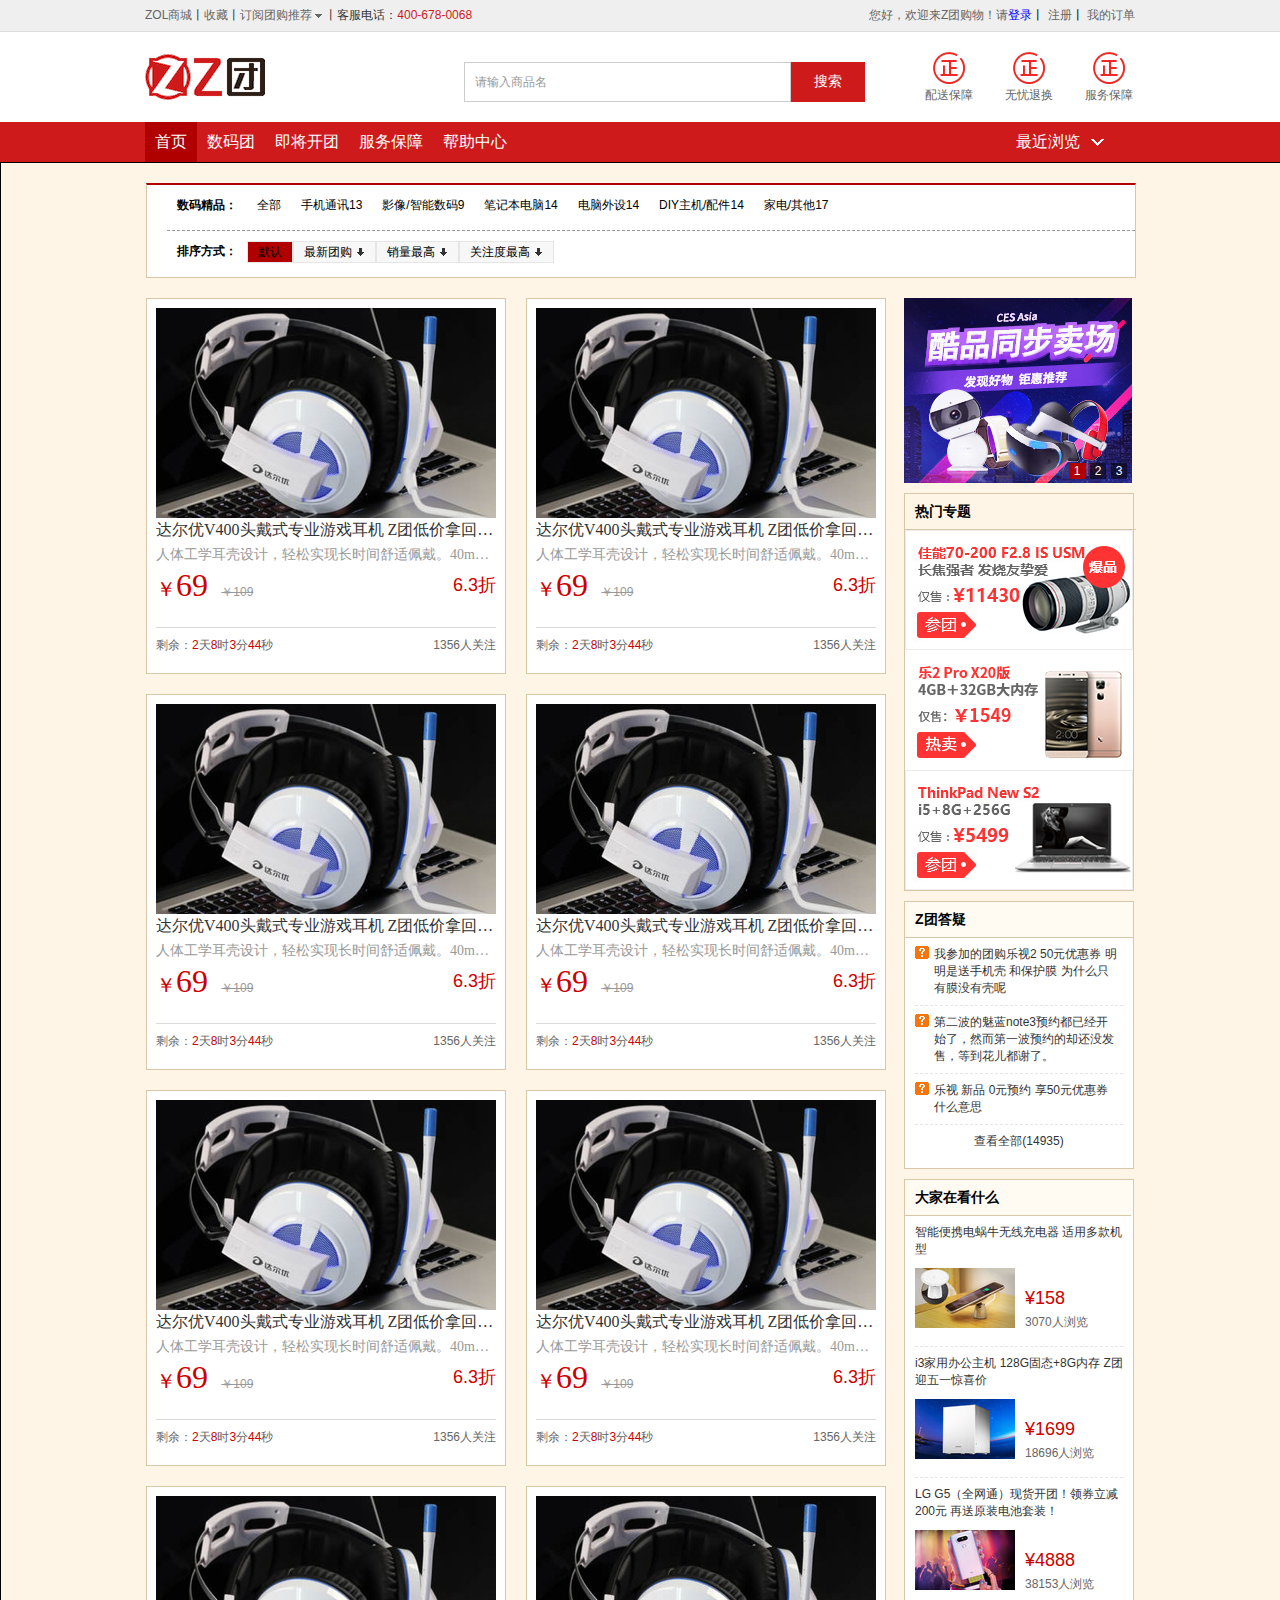
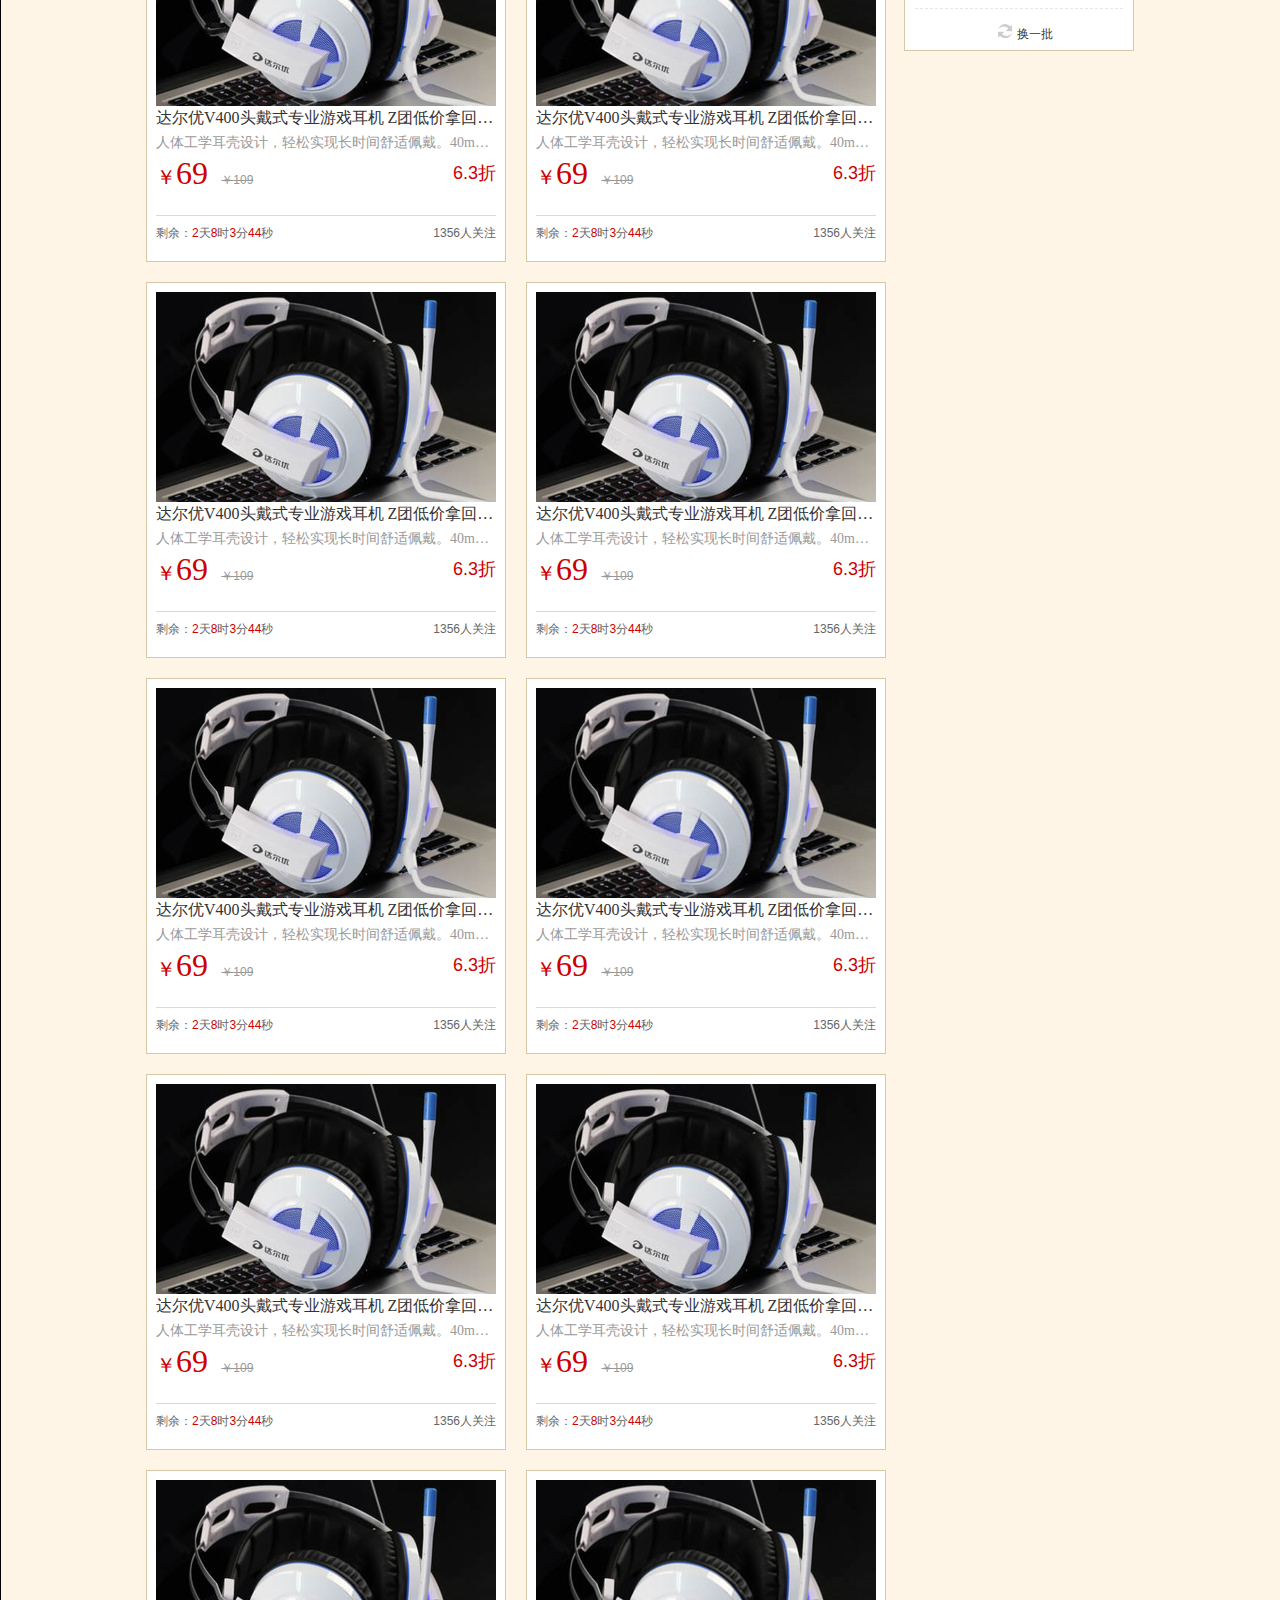
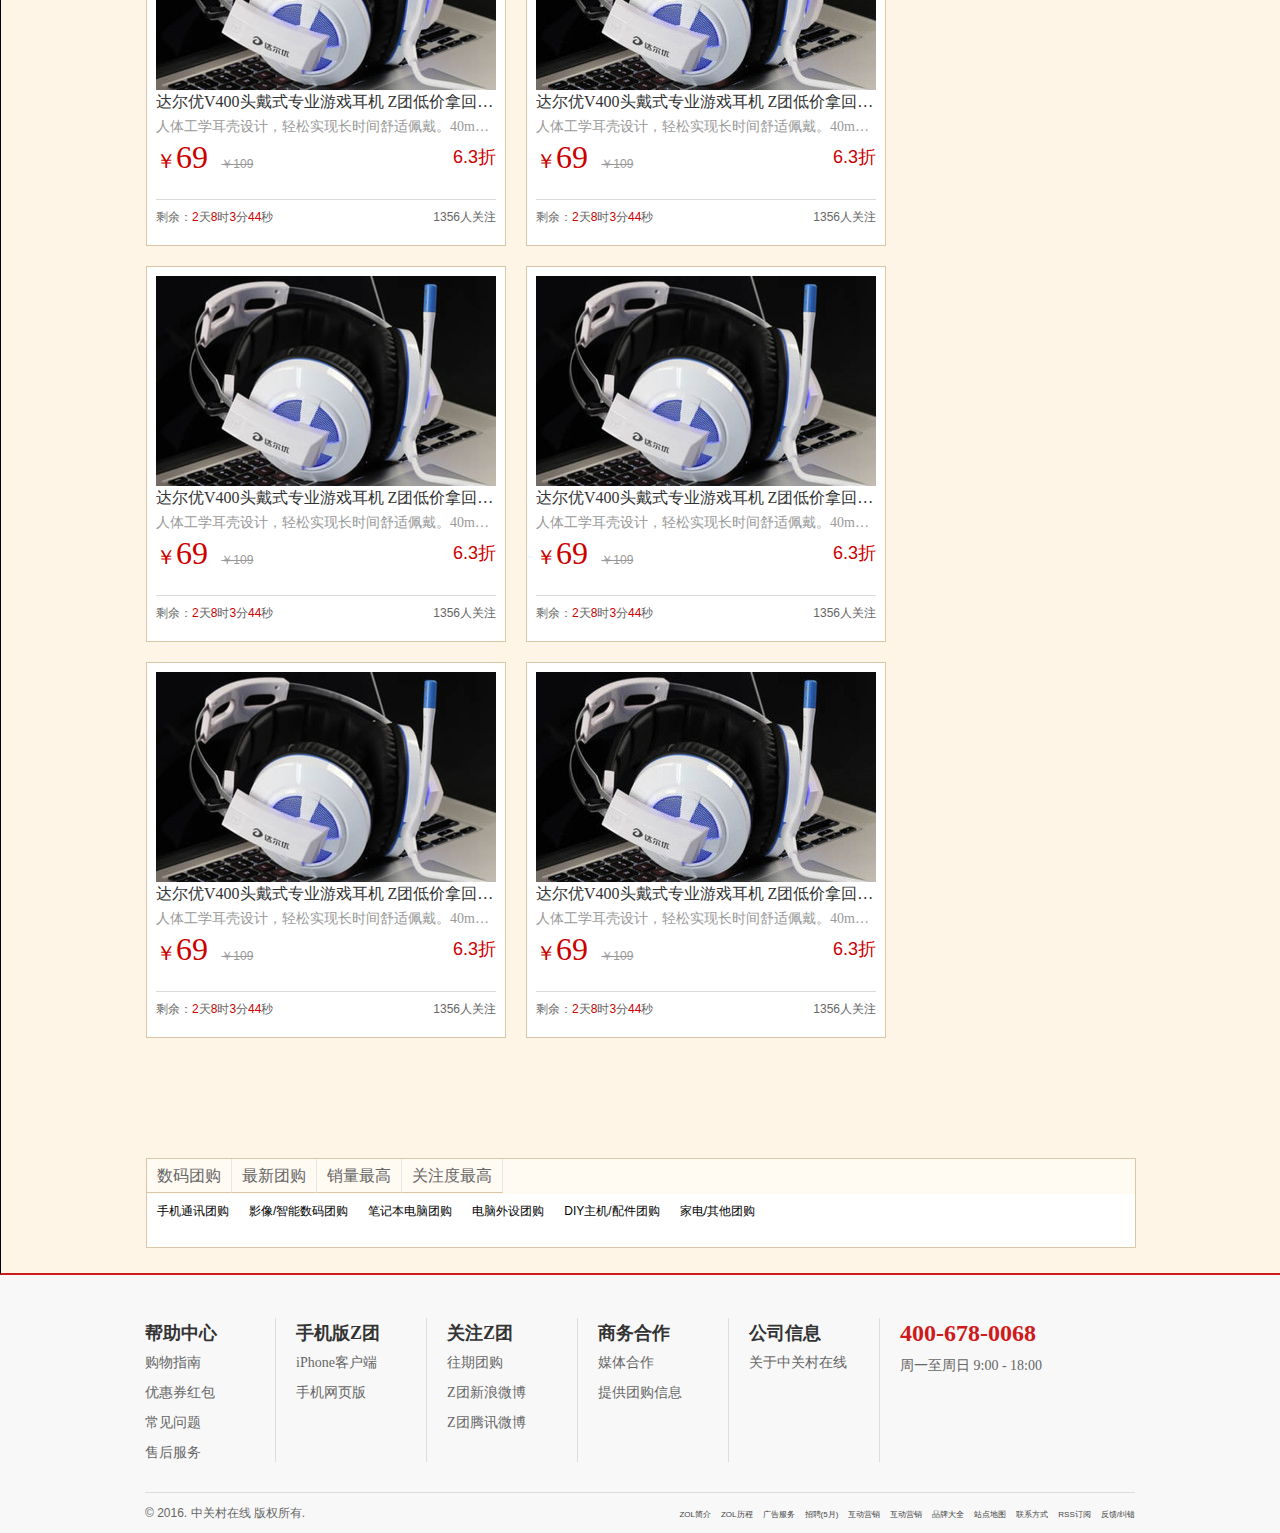
<file: html/index.html>
<!doctype html>
<html>
    <head>
        <meta charset="utf-8">
        <title>Z团热门团购活动大全-Z团-ZOL商城</title>
        <link rel="stylesheet" href="../css/base.css">
        <link rel="stylesheet" href="../css/public-top.css">
        <link rel="stylesheet" href="../css/content.css">
        <link rel="stylesheet" href="../css/public-foot.css">
    </head>

    <body>
        <!--头部开始-->
        <div id="public-header">
            <!--注册登陆信息开始-->
            <div class="top-bar">
                <div class="top-wrap">
                    <ul class="site-about fl">
                        <li><a target="_blank" href="#">ZOL商城</a>丨</li>
                        <li><a href="#">收藏</a>丨</li>
                        <li><a href="#"><span class="title">订阅团购推荐</span></a>丨</li>
                        <li>客服电话：<span class="tel">400-678-0068</span></li>
                    </ul>
                    <div class="user-about fr">
                        <span>您好，欢迎来Z团购物！请<a href="#">登录</a></span>丨
                        <a href="#">注册</a>丨
                        <a href="#">我的订单</a>
                    </div>
                </div>
            </div>
            <!--注册登录信息结束-->
            <!--搜索栏开始-->
            <div class="top-search">
                <a class="logo" href="#"></a>
                <div class="search">
                    <form>
                        <input type="text" name="bandName" value="请输入商品名" onclick="this.value=''" class="text fl">
                        <input type="submit" value="搜索" class="btn fr">
                    </form>
                </div>
                <ul class="service fr">
                    <li><a href="#"><span>配送保障</span></a></li>
                    <li><a href="#"><span>无忧退换</span></a></li>
                    <li><a href="#"><span>服务保障</span></a></li>
                </ul>
            </div>
            <!--搜索栏结束-->
            <!--顶部导航栏开始-->
            <div class="top-navigation">
                <div class="wrap-navi">
                    <ul class="navi-list">
                        <li class="cur"><a href="#">首页</a></li>
                        <li><a href="#">数码团</a></li>
                        <li><a href="#">即将开团</a></li>
                        <li><a href="#">服务保障</a></li>
                        <li><a href="#">帮助中心</a></li>
                    </ul>
                    <div class="recent fr">
                        <a href="">最近浏览<span></span></a>
                        <div class="browe-history">
                            <div class="no-history">暂无浏览记录</div>
                        </div>
                    </div>
                </div>
            </div>
            <!--顶部导航栏结束-->
        </div>
        <!--头部结束-->
        <!--内容部分开始-->
        <div id="content">
            <div class="content-wrap">
                <!--内容导航栏开始-->
                <div class="content-navi">
                    <ul class="kinds">
                        <li class="kinds-title"><h4>数码精品：</h4></li>
                        <li><a>全部</a></li>
                        <li><a>手机通讯<em>13</em></a></li>
                        <li><a>影像/智能数码</a><em>9</em></a></li>
                        <li><a>笔记本电脑</a><em>14</em></a></li>
                        <li><a>电脑外设</a><em>14</em></a></li>
                        <li><a>DIY主机/配件</a><em>14</em></a></li>
                        <li><a>家电/其他</a><em>17</em></a></li>
                    </ul>
                    <ul class="sorts">
                        <li class="sort-title"><h4>排序方式：</h4></li>
                        <li class="cur"><a>默认</a></li>
                        <li><a>最新团购</a><span></span></li>
                        <li><a>销量最高</a><span></span></li>
                        <li><a>关注度最高</a><span></span></li>
                    </ul>
                </div>
                <!--内容导航栏结束-->
                <!--商品列表开始-->
                <div class="content-detial">
                    <ul class="content-detial-left">
                        <li>
                        <dl>
                            <dt>
                                <a href="#">
                                    <img src="../images/detial-1.jpg" alt="人体工学耳壳设计，轻松实现长时间舒适佩戴。40mm发声单元，高、中、低音质尽情展现，带您体验身临其境的感受！">
                                    <span class="title">达尔优V400头戴式专业游戏耳机 Z团低价拿回家！</span>
                                </a>
                                <a href="#" class="fun">
                                    <span class="desc">人体工学耳壳设计，轻松实现长时间舒适佩戴。40mm发声单元，高、中、低音质尽情展现，带您体验身临其境的感受！</span>
                                </a>
                            </dt>
                            <dd>
                                <div class="price">
                                    <span class="price-now">￥<em>69</em></span>
                                    <span class="price-before">￥109</span>
                                    <span class="price-discount">6.3折</span>
                                </div>
                                <div class="detial-foot">
                                    <span class="deadline">剩余：<em>2</em>天<em>8</em>时<em>3</em>分<em>44</em>秒</span>
                                    <span class="attention">1356人关注</span>
                                </div>
                            </dd>
                        </dl>
                    </li>
                        <li>
                            <dl>
                                <dt>
                                    <a href="#">
                                        <img src="../images/detial-1.jpg" alt="人体工学耳壳设计，轻松实现长时间舒适佩戴。40mm发声单元，高、中、低音质尽情展现，带您体验身临其境的感受！">
                                        <span class="title">达尔优V400头戴式专业游戏耳机 Z团低价拿回家！</span>
                                    </a>
                                    <a href="#" class="fun">
                                        <span class="desc">人体工学耳壳设计，轻松实现长时间舒适佩戴。40mm发声单元，高、中、低音质尽情展现，带您体验身临其境的感受！</span>
                                    </a>
                                </dt>
                                <dd>
                                    <div class="price">
                                        <span class="price-now">￥<em>69</em></span>
                                        <span class="price-before">￥109</span>
                                        <span class="price-discount">6.3折</span>
                                    </div>
                                    <div class="detial-foot">
                                        <span class="deadline">剩余：<em>2</em>天<em>8</em>时<em>3</em>分<em>44</em>秒</span>
                                        <span class="attention">1356人关注</span>
                                    </div>
                                </dd>
                            </dl>
                        </li>
                        <li>
                            <dl>
                                <dt>
                                    <a href="#">
                                        <img src="../images/detial-1.jpg" alt="人体工学耳壳设计，轻松实现长时间舒适佩戴。40mm发声单元，高、中、低音质尽情展现，带您体验身临其境的感受！">
                                        <span class="title">达尔优V400头戴式专业游戏耳机 Z团低价拿回家！</span>
                                    </a>
                                    <a href="#" class="fun">
                                        <span class="desc">人体工学耳壳设计，轻松实现长时间舒适佩戴。40mm发声单元，高、中、低音质尽情展现，带您体验身临其境的感受！</span>
                                    </a>
                                </dt>
                                <dd>
                                    <div class="price">
                                        <span class="price-now">￥<em>69</em></span>
                                        <span class="price-before">￥109</span>
                                        <span class="price-discount">6.3折</span>
                                    </div>
                                    <div class="detial-foot">
                                        <span class="deadline">剩余：<em>2</em>天<em>8</em>时<em>3</em>分<em>44</em>秒</span>
                                        <span class="attention">1356人关注</span>
                                    </div>
                                </dd>
                            </dl>
                        </li>
                        <li>
                            <dl>
                                <dt>
                                    <a href="#">
                                        <img src="../images/detial-1.jpg" alt="人体工学耳壳设计，轻松实现长时间舒适佩戴。40mm发声单元，高、中、低音质尽情展现，带您体验身临其境的感受！">
                                        <span class="title">达尔优V400头戴式专业游戏耳机 Z团低价拿回家！</span>
                                    </a>
                                    <a href="#" class="fun">
                                        <span class="desc">人体工学耳壳设计，轻松实现长时间舒适佩戴。40mm发声单元，高、中、低音质尽情展现，带您体验身临其境的感受！</span>
                                    </a>
                                </dt>
                                <dd>
                                    <div class="price">
                                        <span class="price-now">￥<em>69</em></span>
                                        <span class="price-before">￥109</span>
                                        <span class="price-discount">6.3折</span>
                                    </div>
                                    <div class="detial-foot">
                                        <span class="deadline">剩余：<em>2</em>天<em>8</em>时<em>3</em>分<em>44</em>秒</span>
                                        <span class="attention">1356人关注</span>
                                    </div>
                                </dd>
                            </dl>
                        </li>
                        <li>
                            <dl>
                                <dt>
                                    <a href="#">
                                        <img src="../images/detial-1.jpg" alt="人体工学耳壳设计，轻松实现长时间舒适佩戴。40mm发声单元，高、中、低音质尽情展现，带您体验身临其境的感受！">
                                        <span class="title">达尔优V400头戴式专业游戏耳机 Z团低价拿回家！</span>
                                    </a>
                                    <a href="#" class="fun">
                                        <span class="desc">人体工学耳壳设计，轻松实现长时间舒适佩戴。40mm发声单元，高、中、低音质尽情展现，带您体验身临其境的感受！</span>
                                    </a>
                                </dt>
                                <dd>
                                    <div class="price">
                                        <span class="price-now">￥<em>69</em></span>
                                        <span class="price-before">￥109</span>
                                        <span class="price-discount">6.3折</span>
                                    </div>
                                    <div class="detial-foot">
                                        <span class="deadline">剩余：<em>2</em>天<em>8</em>时<em>3</em>分<em>44</em>秒</span>
                                        <span class="attention">1356人关注</span>
                                    </div>
                                </dd>
                            </dl>
                        </li>
                        <li>
                            <dl>
                                <dt>
                                    <a href="#">
                                        <img src="../images/detial-1.jpg" alt="人体工学耳壳设计，轻松实现长时间舒适佩戴。40mm发声单元，高、中、低音质尽情展现，带您体验身临其境的感受！">
                                        <span class="title">达尔优V400头戴式专业游戏耳机 Z团低价拿回家！</span>
                                    </a>
                                    <a href="#" class="fun">
                                        <span class="desc">人体工学耳壳设计，轻松实现长时间舒适佩戴。40mm发声单元，高、中、低音质尽情展现，带您体验身临其境的感受！</span>
                                    </a>
                                </dt>
                                <dd>
                                    <div class="price">
                                        <span class="price-now">￥<em>69</em></span>
                                        <span class="price-before">￥109</span>
                                        <span class="price-discount">6.3折</span>
                                    </div>
                                    <div class="detial-foot">
                                        <span class="deadline">剩余：<em>2</em>天<em>8</em>时<em>3</em>分<em>44</em>秒</span>
                                        <span class="attention">1356人关注</span>
                                    </div>
                                </dd>
                            </dl>
                        </li>
                        <li>
                            <dl>
                                <dt>
                                    <a href="#">
                                        <img src="../images/detial-1.jpg" alt="人体工学耳壳设计，轻松实现长时间舒适佩戴。40mm发声单元，高、中、低音质尽情展现，带您体验身临其境的感受！">
                                        <span class="title">达尔优V400头戴式专业游戏耳机 Z团低价拿回家！</span>
                                    </a>
                                    <a href="#" class="fun">
                                        <span class="desc">人体工学耳壳设计，轻松实现长时间舒适佩戴。40mm发声单元，高、中、低音质尽情展现，带您体验身临其境的感受！</span>
                                    </a>
                                </dt>
                                <dd>
                                    <div class="price">
                                        <span class="price-now">￥<em>69</em></span>
                                        <span class="price-before">￥109</span>
                                        <span class="price-discount">6.3折</span>
                                    </div>
                                    <div class="detial-foot">
                                        <span class="deadline">剩余：<em>2</em>天<em>8</em>时<em>3</em>分<em>44</em>秒</span>
                                        <span class="attention">1356人关注</span>
                                    </div>
                                </dd>
                            </dl>
                        </li>
                        <li>
                            <dl>
                                <dt>
                                    <a href="#">
                                        <img src="../images/detial-1.jpg" alt="人体工学耳壳设计，轻松实现长时间舒适佩戴。40mm发声单元，高、中、低音质尽情展现，带您体验身临其境的感受！">
                                        <span class="title">达尔优V400头戴式专业游戏耳机 Z团低价拿回家！</span>
                                    </a>
                                    <a href="#" class="fun">
                                        <span class="desc">人体工学耳壳设计，轻松实现长时间舒适佩戴。40mm发声单元，高、中、低音质尽情展现，带您体验身临其境的感受！</span>
                                    </a>
                                </dt>
                                <dd>
                                    <div class="price">
                                        <span class="price-now">￥<em>69</em></span>
                                        <span class="price-before">￥109</span>
                                        <span class="price-discount">6.3折</span>
                                    </div>
                                    <div class="detial-foot">
                                        <span class="deadline">剩余：<em>2</em>天<em>8</em>时<em>3</em>分<em>44</em>秒</span>
                                        <span class="attention">1356人关注</span>
                                    </div>
                                </dd>
                            </dl>
                        </li>
                        <li>
                            <dl>
                                <dt>
                                    <a href="#">
                                        <img src="../images/detial-1.jpg" alt="人体工学耳壳设计，轻松实现长时间舒适佩戴。40mm发声单元，高、中、低音质尽情展现，带您体验身临其境的感受！">
                                        <span class="title">达尔优V400头戴式专业游戏耳机 Z团低价拿回家！</span>
                                    </a>
                                    <a href="#" class="fun">
                                        <span class="desc">人体工学耳壳设计，轻松实现长时间舒适佩戴。40mm发声单元，高、中、低音质尽情展现，带您体验身临其境的感受！</span>
                                    </a>
                                </dt>
                                <dd>
                                    <div class="price">
                                        <span class="price-now">￥<em>69</em></span>
                                        <span class="price-before">￥109</span>
                                        <span class="price-discount">6.3折</span>
                                    </div>
                                    <div class="detial-foot">
                                        <span class="deadline">剩余：<em>2</em>天<em>8</em>时<em>3</em>分<em>44</em>秒</span>
                                        <span class="attention">1356人关注</span>
                                    </div>
                                </dd>
                            </dl>
                        </li>
                        <li class="li-last">
                            <dl>
                                <dt>
                                    <a href="#">
                                        <img src="../images/detial-1.jpg" alt="人体工学耳壳设计，轻松实现长时间舒适佩戴。40mm发声单元，高、中、低音质尽情展现，带您体验身临其境的感受！">
                                        <span class="title">达尔优V400头戴式专业游戏耳机 Z团低价拿回家！</span>
                                    </a>
                                    <a href="#" class="fun">
                                        <span class="desc">人体工学耳壳设计，轻松实现长时间舒适佩戴。40mm发声单元，高、中、低音质尽情展现，带您体验身临其境的感受！</span>
                                    </a>
                                </dt>
                                <dd>
                                    <div class="price">
                                        <span class="price-now">￥<em>69</em></span>
                                        <span class="price-before">￥109</span>
                                        <span class="price-discount">6.3折</span>
                                    </div>
                                    <div class="detial-foot">
                                        <span class="deadline">剩余：<em>2</em>天<em>8</em>时<em>3</em>分<em>44</em>秒</span>
                                        <span class="attention">1356人关注</span>
                                    </div>
                                </dd>
                            </dl>
                        </li>
                    </ul>
                    <ul class="content-detial-right">
                        <li>
                            <dl>
                                <dt>
                                    <a href="#">
                                        <img src="../images/detial-1.jpg" alt="人体工学耳壳设计，轻松实现长时间舒适佩戴。40mm发声单元，高、中、低音质尽情展现，带您体验身临其境的感受！">
                                        <span class="title">达尔优V400头戴式专业游戏耳机 Z团低价拿回家！</span>
                                    </a>
                                    <a href="#" class="fun">
                                        <span class="desc">人体工学耳壳设计，轻松实现长时间舒适佩戴。40mm发声单元，高、中、低音质尽情展现，带您体验身临其境的感受！</span>
                                    </a>
                                </dt>
                                <dd>
                                    <div class="price">
                                        <span class="price-now">￥<em>69</em></span>
                                        <span class="price-before">￥109</span>
                                        <span class="price-discount">6.3折</span>
                                    </div>
                                    <div class="detial-foot">
                                        <span class="deadline">剩余：<em>2</em>天<em>8</em>时<em>3</em>分<em>44</em>秒</span>
                                        <span class="attention">1356人关注</span>
                                    </div>
                                </dd>
                            </dl>
                        </li>
                        <li>
                            <dl>
                                <dt>
                                    <a href="#">
                                        <img src="../images/detial-1.jpg" alt="人体工学耳壳设计，轻松实现长时间舒适佩戴。40mm发声单元，高、中、低音质尽情展现，带您体验身临其境的感受！">
                                        <span class="title">达尔优V400头戴式专业游戏耳机 Z团低价拿回家！</span>
                                    </a>
                                    <a href="#" class="fun">
                                        <span class="desc">人体工学耳壳设计，轻松实现长时间舒适佩戴。40mm发声单元，高、中、低音质尽情展现，带您体验身临其境的感受！</span>
                                    </a>
                                </dt>
                                <dd>
                                    <div class="price">
                                        <span class="price-now">￥<em>69</em></span>
                                        <span class="price-before">￥109</span>
                                        <span class="price-discount">6.3折</span>
                                    </div>
                                    <div class="detial-foot">
                                        <span class="deadline">剩余：<em>2</em>天<em>8</em>时<em>3</em>分<em>44</em>秒</span>
                                        <span class="attention">1356人关注</span>
                                    </div>
                                </dd>
                            </dl>
                        </li>
                        <li>
                            <dl>
                                <dt>
                                    <a href="#">
                                        <img src="../images/detial-1.jpg" alt="人体工学耳壳设计，轻松实现长时间舒适佩戴。40mm发声单元，高、中、低音质尽情展现，带您体验身临其境的感受！">
                                        <span class="title">达尔优V400头戴式专业游戏耳机 Z团低价拿回家！</span>
                                    </a>
                                    <a href="#" class="fun">
                                        <span class="desc">人体工学耳壳设计，轻松实现长时间舒适佩戴。40mm发声单元，高、中、低音质尽情展现，带您体验身临其境的感受！</span>
                                    </a>
                                </dt>
                                <dd>
                                    <div class="price">
                                        <span class="price-now">￥<em>69</em></span>
                                        <span class="price-before">￥109</span>
                                        <span class="price-discount">6.3折</span>
                                    </div>
                                    <div class="detial-foot">
                                        <span class="deadline">剩余：<em>2</em>天<em>8</em>时<em>3</em>分<em>44</em>秒</span>
                                        <span class="attention">1356人关注</span>
                                    </div>
                                </dd>
                            </dl>
                        </li>
                        <li>
                            <dl>
                                <dt>
                                    <a href="#">
                                        <img src="../images/detial-1.jpg" alt="人体工学耳壳设计，轻松实现长时间舒适佩戴。40mm发声单元，高、中、低音质尽情展现，带您体验身临其境的感受！">
                                        <span class="title">达尔优V400头戴式专业游戏耳机 Z团低价拿回家！</span>
                                    </a>
                                    <a href="#" class="fun">
                                        <span class="desc">人体工学耳壳设计，轻松实现长时间舒适佩戴。40mm发声单元，高、中、低音质尽情展现，带您体验身临其境的感受！</span>
                                    </a>
                                </dt>
                                <dd>
                                    <div class="price">
                                        <span class="price-now">￥<em>69</em></span>
                                        <span class="price-before">￥109</span>
                                        <span class="price-discount">6.3折</span>
                                    </div>
                                    <div class="detial-foot">
                                        <span class="deadline">剩余：<em>2</em>天<em>8</em>时<em>3</em>分<em>44</em>秒</span>
                                        <span class="attention">1356人关注</span>
                                    </div>
                                </dd>
                            </dl>
                        </li>
                        <li>
                            <dl>
                                <dt>
                                    <a href="#">
                                        <img src="../images/detial-1.jpg" alt="人体工学耳壳设计，轻松实现长时间舒适佩戴。40mm发声单元，高、中、低音质尽情展现，带您体验身临其境的感受！">
                                        <span class="title">达尔优V400头戴式专业游戏耳机 Z团低价拿回家！</span>
                                    </a>
                                    <a href="#" class="fun">
                                        <span class="desc">人体工学耳壳设计，轻松实现长时间舒适佩戴。40mm发声单元，高、中、低音质尽情展现，带您体验身临其境的感受！</span>
                                    </a>
                                </dt>
                                <dd>
                                    <div class="price">
                                        <span class="price-now">￥<em>69</em></span>
                                        <span class="price-before">￥109</span>
                                        <span class="price-discount">6.3折</span>
                                    </div>
                                    <div class="detial-foot">
                                        <span class="deadline">剩余：<em>2</em>天<em>8</em>时<em>3</em>分<em>44</em>秒</span>
                                        <span class="attention">1356人关注</span>
                                    </div>
                                </dd>
                            </dl>
                        </li>
                        <li>
                            <dl>
                                <dt>
                                    <a href="#">
                                        <img src="../images/detial-1.jpg" alt="人体工学耳壳设计，轻松实现长时间舒适佩戴。40mm发声单元，高、中、低音质尽情展现，带您体验身临其境的感受！">
                                        <span class="title">达尔优V400头戴式专业游戏耳机 Z团低价拿回家！</span>
                                    </a>
                                    <a href="#" class="fun">
                                        <span class="desc">人体工学耳壳设计，轻松实现长时间舒适佩戴。40mm发声单元，高、中、低音质尽情展现，带您体验身临其境的感受！</span>
                                    </a>
                                </dt>
                                <dd>
                                    <div class="price">
                                        <span class="price-now">￥<em>69</em></span>
                                        <span class="price-before">￥109</span>
                                        <span class="price-discount">6.3折</span>
                                    </div>
                                    <div class="detial-foot">
                                        <span class="deadline">剩余：<em>2</em>天<em>8</em>时<em>3</em>分<em>44</em>秒</span>
                                        <span class="attention">1356人关注</span>
                                    </div>
                                </dd>
                            </dl>
                        </li>
                        <li>
                            <dl>
                                <dt>
                                    <a href="#">
                                        <img src="../images/detial-1.jpg" alt="人体工学耳壳设计，轻松实现长时间舒适佩戴。40mm发声单元，高、中、低音质尽情展现，带您体验身临其境的感受！">
                                        <span class="title">达尔优V400头戴式专业游戏耳机 Z团低价拿回家！</span>
                                    </a>
                                    <a href="#" class="fun">
                                        <span class="desc">人体工学耳壳设计，轻松实现长时间舒适佩戴。40mm发声单元，高、中、低音质尽情展现，带您体验身临其境的感受！</span>
                                    </a>
                                </dt>
                                <dd>
                                    <div class="price">
                                        <span class="price-now">￥<em>69</em></span>
                                        <span class="price-before">￥109</span>
                                        <span class="price-discount">6.3折</span>
                                    </div>
                                    <div class="detial-foot">
                                        <span class="deadline">剩余：<em>2</em>天<em>8</em>时<em>3</em>分<em>44</em>秒</span>
                                        <span class="attention">1356人关注</span>
                                    </div>
                                </dd>
                            </dl>
                        </li>
                        <li>
                            <dl>
                                <dt>
                                    <a href="#">
                                        <img src="../images/detial-1.jpg" alt="人体工学耳壳设计，轻松实现长时间舒适佩戴。40mm发声单元，高、中、低音质尽情展现，带您体验身临其境的感受！">
                                        <span class="title">达尔优V400头戴式专业游戏耳机 Z团低价拿回家！</span>
                                    </a>
                                    <a href="#" class="fun">
                                        <span class="desc">人体工学耳壳设计，轻松实现长时间舒适佩戴。40mm发声单元，高、中、低音质尽情展现，带您体验身临其境的感受！</span>
                                    </a>
                                </dt>
                                <dd>
                                    <div class="price">
                                        <span class="price-now">￥<em>69</em></span>
                                        <span class="price-before">￥109</span>
                                        <span class="price-discount">6.3折</span>
                                    </div>
                                    <div class="detial-foot">
                                        <span class="deadline">剩余：<em>2</em>天<em>8</em>时<em>3</em>分<em>44</em>秒</span>
                                        <span class="attention">1356人关注</span>
                                    </div>
                                </dd>
                            </dl>
                        </li>
                        <li>
                            <dl>
                                <dt>
                                    <a href="#">
                                        <img src="../images/detial-1.jpg" alt="人体工学耳壳设计，轻松实现长时间舒适佩戴。40mm发声单元，高、中、低音质尽情展现，带您体验身临其境的感受！">
                                        <span class="title">达尔优V400头戴式专业游戏耳机 Z团低价拿回家！</span>
                                    </a>
                                    <a href="#" class="fun">
                                        <span class="desc">人体工学耳壳设计，轻松实现长时间舒适佩戴。40mm发声单元，高、中、低音质尽情展现，带您体验身临其境的感受！</span>
                                    </a>
                                </dt>
                                <dd>
                                    <div class="price">
                                        <span class="price-now">￥<em>69</em></span>
                                        <span class="price-before">￥109</span>
                                        <span class="price-discount">6.3折</span>
                                    </div>
                                    <div class="detial-foot">
                                        <span class="deadline">剩余：<em>2</em>天<em>8</em>时<em>3</em>分<em>44</em>秒</span>
                                        <span class="attention">1356人关注</span>
                                    </div>
                                </dd>
                            </dl>
                        </li>
                        <li class="li-last">
                            <dl>
                                <dt>
                                    <a href="#">
                                        <img src="../images/detial-1.jpg" alt="人体工学耳壳设计，轻松实现长时间舒适佩戴。40mm发声单元，高、中、低音质尽情展现，带您体验身临其境的感受！">
                                        <span class="title">达尔优V400头戴式专业游戏耳机 Z团低价拿回家！</span>
                                    </a>
                                    <a href="#" class="fun">
                                        <span class="desc">人体工学耳壳设计，轻松实现长时间舒适佩戴。40mm发声单元，高、中、低音质尽情展现，带您体验身临其境的感受！</span>
                                    </a>
                                </dt>
                                <dd>
                                    <div class="price">
                                        <span class="price-now">￥<em>69</em></span>
                                        <span class="price-before">￥109</span>
                                        <span class="price-discount">6.3折</span>
                                    </div>
                                    <div class="detial-foot">
                                        <span class="deadline">剩余：<em>2</em>天<em>8</em>时<em>3</em>分<em>44</em>秒</span>
                                        <span class="attention">1356人关注</span>
                                    </div>
                                </dd>
                            </dl>
                        </li>
                    </ul>
                    <div class="content-detial-page"></div>
                </div>
                <!--商品列表结束-->
                <!--热门商品展示开始-->
                <div class="content-hot">
                    <div class="hot-carousel">
                        <ul class="hot-carousel-list">
                            <li><a href="#"><img src="../images/hot-carousel-1.jpg" alt=""></a></li>
                            <li><a href="#"><img src="../images/hot-carousel-2.jpg" alt=""></a></li>
                            <li><a href="#"><img src="../images/hot-carousel-3.jpg" alt=""></a></li>
                        </ul>
                        <ul class="hot-carousel-btn">
                            <li class="cur">1</li>
                            <li>2</li>
                            <li>3</li>
                        </ul>
                        <a href="#" class="pre"><</a>
                        <a href="#" class="nex">></a>
                    </div>
                    <div class="hot-theme">
                        <ul>
                            <li><h3>热门专题</h3></li>
                            <li><a href="#"><img src="../images/hot-theme-1.jpg" alt=""></a></li>
                            <li><a href="#"><img src="../images/hot-theme-2.jpg" alt=""></a></li>
                            <li><a href="#"><img src="../images/hot-theme-3.jpg" alt=""></a></li>
                        </ul>
                    </div>
                    <div class="hot-qustion">
                        <ul>
                            <li class="hot-title"><h3>Z团答疑</h3></li>
                            <li><span></span><p><a href="#">我参加的团购乐视2 50元优惠券 明明是送手机壳 和保护膜 为什么只有膜没有壳呢</a></p></li>
                            <li><span></span><p><a href="#">第二波的魅蓝note3预约都已经开始了，然而第一波预约的却还没发售，等到花儿都谢了。</a></p></li>
                            <li><span></span><p><a href="#">乐视 新品 0元预约 享50元优惠券 什么意思</a></p></li>
                            <li class="hot-more"><a href="#">查看全部(14935)</a></li>
                        </ul>
                    </div>
                    <div class="hot-attention">
                        <ul>
                            <li class="hot-title"><h3>大家在看什么</h3></li>
                            <li>
                                <p><a href="#">智能便携电蜗牛无线充电器 适用多款机型</a></h3>
                                <dl>
                                    <dt><img src="../images/hot-attention-1.jpg" alt=""></dt>
                                    <dd>
                                        <span class="hot-attention-price">¥158</span>
                                        <span class="hot-attention-view">3070人浏览</span>
                                    </dd>
                                </dl>
                            </li>
                            <li>
                                <p><a href="#">i3家用办公主机 128G固态+8G内存 Z团迎五一惊喜价</a></p>
                                <dl>
                                    <dt><img src="../images/hot-attention-2.jpg" alt=""></dt>
                                    <dd>
                                        <span class="hot-attention-price">¥1699</span>
                                        <span class="hot-attention-view">18696人浏览</span>
                                    </dd>
                                </dl>
                            </li>
                            <li>
                                <p><a href="#">LG G5（全网通）现货开团！领券立减200元 再送原装电池套装！</a></p>
                                <dl>
                                    <dt><img src="../images/hot-attention-3.jpg" alt=""></dt>
                                    <dd>
                                        <span class="hot-attention-price">¥4888</span>
                                        <span class="hot-attention-view">38153人浏览</span>
                                    </dd>
                                </dl>
                            </li>
                            <li class="hot-change"><a href="#"><span></span>换一批</a></li>
                        </ul>
                    </div>
                </div>
                <!--热门商品展示结束-->
                <!--团购导航开始-->
                <div class="content-Bnavi">
                    <ul class="first-level">
                        <li class=""><a>数码团购</a></li>
                        <li><a>最新团购</a></li>
                        <li><a>销量最高</a></li>
                        <li><a>关注度最高</a></li>
                    </ul>
                    <ul class="second-degital">
                        <li><a>手机通讯团购</a></li>
                        <li><a>影像/智能数码团购</a></li>
                        <li><a>笔记本电脑团购</a></li>
                        <li><a>电脑外设团购</a></li>
                        <li><a>DIY主机/配件团购</a></li>
                        <li><a>家电/其他团购</a></li>
                    </ul>
                    <ul class="second-new">
                        <li><a>全部</a></li>
                        <li><a>手机通讯</a></li>
                        <li><a>影像/智能数码</a></li>
                        <li><a>笔记本电脑</a></li>
                        <li><a>电脑外设</a></li>
                        <li><a>DIY主机/配件</a></li>
                        <li><a>家电/其他</a></li>
                    </ul>
                </div>
                <!--团购导航结束-->
            </div>
        </div>
        <!--内容结束-->
        <!--尾部开始-->
        <div id="public-foot">
            <div class="foot-wrap">
                <div class="link">
                    <ul class="first">
                       <li><h3>帮助中心</h3></li>
                        <li><p><a href="#">购物指南</a></p></li>
                        <li><p><a href="#">优惠券红包</a></p></li>
                        <li><p><a href="#">常见问题</a></p></li>
                        <li><p><a href="#">售后服务</a></p></li>
                    </ul>
                    <ul>
                        <li><h3>手机版Z团</h3></li>
                        <li><p><a href="#">iPhone客户端</a></p></li>
                        <li><p><a href="#">手机网页版</a></p></li>
                    </ul>
                    <ul>
                        <li><h3>关注Z团</h3></li>
                        <li><p><a href="#">往期团购</a></p></li>
                        <li><p><a href="#">Z团新浪微博</a></p></li>
                        <li><p><a href="#">Z团腾讯微博</a></p></li>
                    </ul>
                    <ul>
                        <li><h3>商务合作</h3></li>
                        <li><p><a href="#">媒体合作</a></p></li>
                        <li><p><a href="#">提供团购信息</a></p></li>
                    </ul>
                    <ul>
                        <li><h3>公司信息</h3></li>
                        <li><p><a href="#">关于中关村在线</a></p></li>
                    </ul>
                    <ul class="tele">
                        <li><h3>400-678-0068</h3></li>
                        <li><p><a href="#">周一至周日 9:00 - 18:00</a></p></li>
                    </ul>
                </div>
                <div class="copyright">
                    <span>©  2016. 中关村在线 版权所有.</span>
                    <span class="link-us fr"><a href="#">ZOL简介</a><a href="#">ZOL历程</a><a href="#">广告服务</a><a href="#">招聘(5月)</a><a href="#">互动营销</a><a href="#">互动营销</a><a href="#">品牌大全</a><a href="#">站点地图</a></a><a href="#">联系方式</a><a href="#">RSS订阅</a><a href="#">反馈/纠错</a></span>
                </div>
            </div>
        </div>
        <!--尾部结束-->
        <script type="text/javascript" src="../js/jquery-1.7.2.min.js"></script>
        <script type="text/javascript" src="../js/public-top.js"></script>
        <script type="text/javascript" src="../js/jquery-1.11.3.js"></script>
        <script type="text/javascript" src="../js/content.js"></script>
    </body>
</html>
</file>
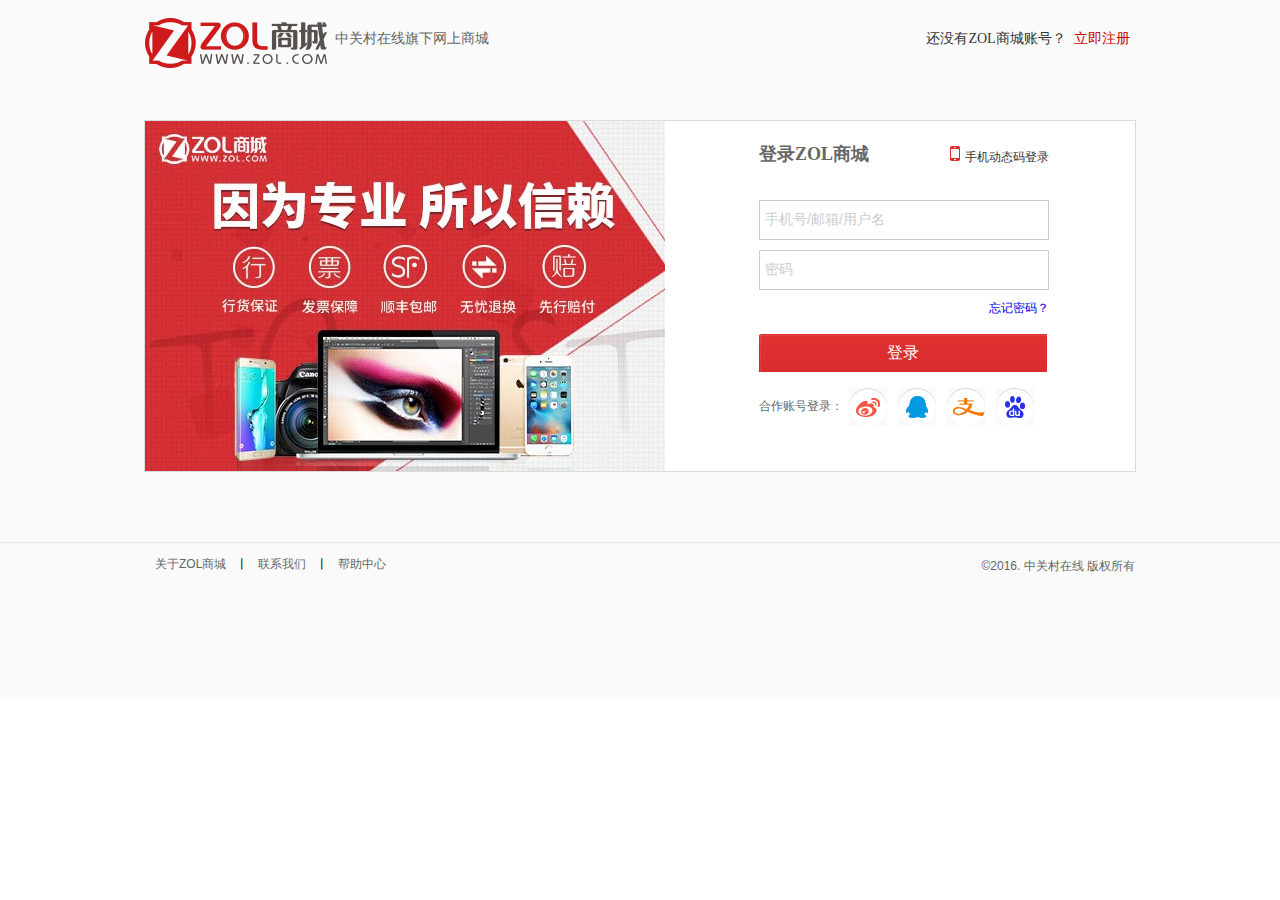
<file: html/login.html>
<!DOCTYPE html>
<html lang="en">
<head>
    <meta charset="UTF-8">
    <title>登录- ZOL商城</title>
    <link rel="stylesheet" href="../css/base.css">
    <link rel="stylesheet" href="../css/login.css">
</head>
<body>
    <div id="header">
        <div class="login-wrap">
            <a href="#" class="logo-wrap">
                <img src="../images/regist_logo_182x60.png" alt="" class="logo">
                <p class="logoName">中关村在线旗下网上商城</p>
            </a>
            <div class="login-now">
                <span>还没有ZOL商城账号？</span>
                <a href="#">立即注册</a>
            </div>
        </div>
    </div>
    <div id="content">
        <div class="content-wrap">
            <!--商城logo展示-->
            <a href="index.html" class="logo"><img src="../images/login-content.jpg" alt=""></a>
            <!--登陆输入框-->
            <div class="form-wrap">
                <!--标题及登陆方式选择-->
                <div class="form-title">
                    <!--标题-->
                    <h3 class="title">登录ZOL商城</h3>
                    <!--登陆方式-->
                    <div class="login-ways">
                        <!--手机动态码登录-->
                        <span class="phone"><a href="#"><i></i>手机动态码登录</a></span>
                        <!--普通方式登录-->
                        <span class="userName"><a href="#"><i></i>普通方式登录</a></span>
                    </div>
                </div>
                <!--输入框样式-->
                <div class="form-mudle">
                    <form action="">
                        <!--手机动态码登录-->
                        <div class="phone loginWays">
                            <ul class="warnings">
                                <li class="warning"><i></i>请填写手机号</li>
                                <li class="warning"><i></i>图片验证码错误，请重新填写</li>
                                <li class="warning"><i></i>验证码错误，请重新获取验证码</li>
                            </ul>
                            <input type="text" name="phonenum" class="phonenum" onclick="this.value=''" value="手机号/邮箱/用户名">
                            <input type="text" name="password" class="password" onclick="this.value=''" value="密码">
                            <a href="#">忘记密码？</a>
                        </div>
                        <!--普通方式登录-->
                        <div class="userName loginWays">
                            <ul class="warnings">
                                <li class="warning"><i></i>请填写手机号</li>
                                <li class="warning"><i></i>图片验证码错误，请重新填写</li>
                                <li class="warning"><i></i>验证码错误，请重新获取验证码</li>
                            </ul>
                            <input type="text" name="phonenum" class="phonenum" onclick="this.value=''" value="手机号">
                            <div class="identify-pic">
                                <input type="text" name="identify-p" class="identify" onclick="this.value=''" value="图片验证码">
                                <img src="../images/regist_identify.png" alt="">
                            </div>
                            <div class="identify-mag">
                                <input type="text" name="identify-m" class="identify" onclick="this.value=''" value="短信验证码">
                                <input type="button" value="发送验证码" class="get-massage">
                            </div>
                        </div>
                        <!--注册按钮-->
                        <div class="regist-btn">
                            <input name="rigist_submit" type="button" value="登录" class="regist_submit">
                            <input name="rigisting_submit" type="button" value="正在登录..." class="registing_submit">
                        </div>
                    </form>
                </div>
                <!--合作登陆-->
                <div class="link-regist">
                    <i>合作账号登录：</i><a href="#"></a><a href="#"></a><a href="#"></a></a><a href="#"></a>
                </div>
            </div>
        </div>
    </div>
    <div id="footer">
        <div class="foot-wrap">
            <ul>
                <li><a href="#">关于ZOL商城</a>丨</li>
                <li><a href="#">联系我们</a>丨</li>
                <li><a href="#">帮助中心</a></li>
            </ul>
            <p>©2016. 中关村在线 版权所有</p>
        </div>
    </div>
    <script src="../js/jquery-1.11.3.js"></script>
    <script src="../js/jquery-1.7.2.min.js"></script>
    <script src="../js/login.js"></script>
</body>
</html>
</file>
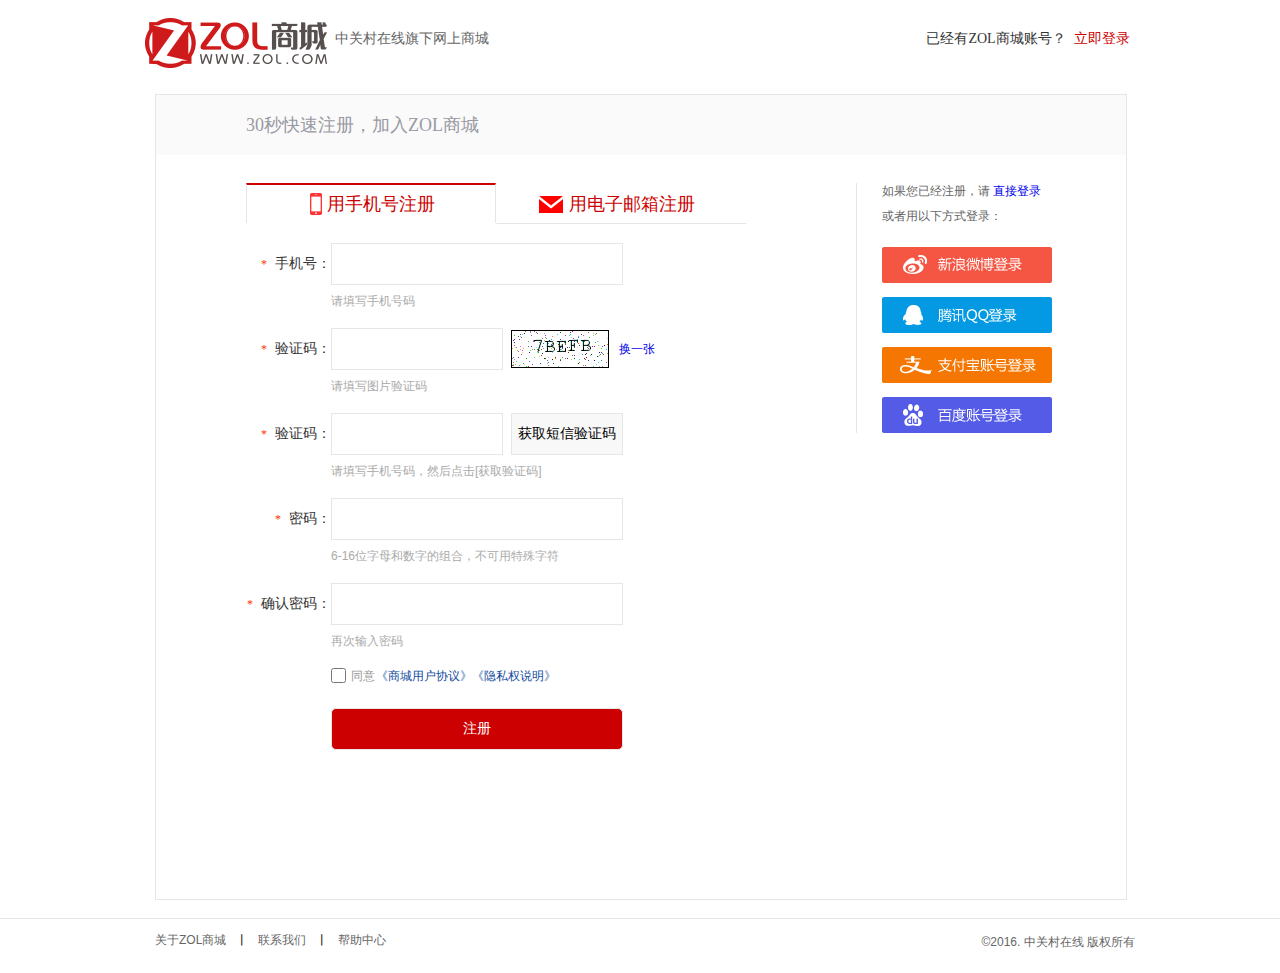
<file: html/regist.html>
<!DOCTYPE html>
<html lang="en">
<head>
    <meta charset="UTF-8">
    <title>注册_ZOL商城</title>
    <link rel="stylesheet" href="../css/base.css">
    <link rel="stylesheet" href="../css/regist.css">
</head>
<body>
    <div id="header">
        <a href="#" class="logo-wrap">
            <img src="../images/regist_logo_182x60.png" alt="" class="logo">
            <p class="logoName">中关村在线旗下网上商城</p>
        </a>
        <div class="login-now">
            <span>已经有ZOL商城账号？</span>
            <a href="#">立即登录</a>
        </div>
    </div>
    <div id="content">
        <div class="form-wrap">
            <p class="form-title">30秒快速注册，加入ZOL商城</p>
            <div class="form-mudle">
                <form action="">
                    <ul class="regist-kinds">
                        <li class="phone cur">用手机号注册</li>
                        <li class="email">用电子邮箱注册</li>
                    </ul>
                    <ul class="form-detial">
                        <li class="phone">
                            <div class="lable"><em>*</em>手机号：</div>
                            <input type="text" name="phonenum">
                            <span class="warning">请填写手机号码</span>
                            <span class="warning twice">该手机号已注册，重新输入或<a href="#">直接登录</a></span>
                            <p>请填写手机号码</p>
                        </li>
                        <li class="email">
                            <div class="lable"><em>*</em>邮箱号：</div>
                            <input type="text" name="emailnum">
                            <span class="warning">请填写邮箱号码<a href="#">直接登录</a></span>
                            <p>请填写邮箱号码</p>
                        </li>
                    </ul>
                    <div class="form-detial">
                        <div class="lable"><em>*</em>验证码：</div>
                        <input type="text" name="identify-p" class="identify">
                        <img src="../images/regist_identify.png" alt="">
                        <a href="#" class="change">换一张</a>
                        <span class="warning id-pic">请填写验证码</span>
                        <p>请填写图片验证码</p>
                    </div>
                    <div class="form-detial">
                        <div class="lable"><em>*</em>验证码：</div>
                        <input type="text" name="identify-m" class="identify">
                        <input type="button" value="获取短信验证码" class="get-massage">
                        <span  class="warning">请填写手机验证码</span>
                        <p>请填写手机号码，然后点击[获取验证码]</p>
                    </div>
                    <div class="form-detial">
                        <div class="lable"><em>*</em>密码：</div>
                        <input type="text" name="password">
                        <span  class="warning">请填写密码</span>
                        <p>6-16位字母和数字的组合，不可用特殊字符</p>
                    </div>
                    <div class="form-detial">
                        <div class="lable"><em>*</em>确认密码：</div>
                        <input type="text" name="password">
                        <span  class="warning">请填写确认密码</span>
                        <p>再次输入密码</p>
                    </div>
                    <div class="form-detial statement">
                        <input type="checkbox" name="protocal-state" class="yes-no">
                        <i>同意</i>
                        <div class="protocal"><a href="#">《商城用户协议》</a><a href="#">《隐私权说明》</a></div>
                    </div>
                    <div class="form-detial">
                        <input name="rigist_submit" type="button" value="注册" class="regist_submit">
                        <input name="rigisting_submit" type="button" value="注册..." class="registing_submit">
                    </div>
                </form>
            </div>
            <div class="fast-regist">
                <ul>
                    <li class="fast-tile">
                            <span>如果您已经注册，请 <a href="#">直接登录</a></span>
                            <span>或者用以下方式登录：</span>
                    </li>
                    <li><a href="#"></a></li>
                    <li><a href="#"></a></li>
                    <li><a href="#"></a></li>
                    <li><a href="#"></a></li>
                </ul>
            </div>
        </div>
    </div>
    <div id="footer">
        <div class="foot-wrap">
            <ul>
                <li><a href="#">关于ZOL商城</a>丨</li>
                <li><a href="#">联系我们</a>丨</li>
                <li><a href="#">帮助中心</a></li>
            </ul>
            <p>©2016. 中关村在线 版权所有</p>
        </div>
    </div>
    <script src="../js/jquery-1.11.3.js"></script>
    <script src="../js/jquery-1.7.2.min.js"></script>
    <script src="../js/regist.js"></script>
</body>
</html>
</file>
<file: css/base.css>
﻿@charset "utf-8";

/*样式重置*/
body, h1, h2,h3,h4,h5,h6,p,dl,dd,ol,ul,form, input,textarea,th,td,select { margin:0; padding:0;}
em,i { font-style:normal;}
li { list-style:none;}
a { text-decoration:none; cursor:pointer; }

a:focus {outline:none;}
b{ font-weight:normal;}
img { border:none; vertical-align:top;}
input, textarea {vertical-align: middle;outline: none; border:none; background:none;box-sizing:content-box;}
textarea { resize:none; overflow:auto; }
table { border-spacing:0px; border:none; border-collapse:collapse;}
body, input, select, button, textarea { font-size: 12px;font-family:tahoma,arial,'Hiragino Sans GB',\5b8b\4f53,sans-serif;background:#fff;}


/*公共样式*/


/*特殊*/
.h0 {height: 0; line-height:0; font-size:0;}
.ov-ellipsis { overflow:hidden; white-space:nowrap; text-overflow:ellipsis; display:block;}
.t-nowrap{ white-space: nowrap;}
.select-not {-moz-user-select: none;-webkit-user-select: none; -ms-user-select: none;user-select: none;}
.text-over { overflow:hidden; text-indent:99999px; line-height:99999; display:block;}


/*浮动*/
.clear { zoom:1; }
.ovfl { overflow: hidden}
.clear:after { content:''; display:block; clear:both; }
.fl { float:left;}
.fr { float:right;}

/*字体*/
.f-arial {font-family:arial;}
.f-song {font-family:\5b8b\4f53;}
.yahei12 {font-family:Microsoft YaHei; font-size:12px;}
.yahei14 {font-family:Microsoft YaHei; font-size:14px;}
.yahei16 {font-family:Microsoft YaHei; font-size:16px;}
.yahei18 {font-family:Microsoft YaHei; font-size:18px;}
.yahei20 {font-family:Microsoft YaHei; font-size:20px;}
.yahei22 {font-family:Microsoft YaHei; font-size:22px;}
.yahei24 {font-family:Microsoft YaHei; font-size:24px;}
.font12 { font-size:12px;}
.font14 { font-size:14px;}
.font16 { font-size:16px;}
.font18 { font-size:18px;}
.font20 { font-size:20px;}
.font22 { font-size:22px;}
.font24 { font-size:24px;}
.font-center{text-align: center;}
.font-left{text-align: left;}
.font-right{text-align: right;}
.indent1{text-indent: 1em;}
.indent2{text-indent: 2em;}
.font-b {font-weight: bold;}
.font-notb {font-weight:normal;}
.font-thro{text-decoration: line-through;}

/*鼠标*/
.cur{cursor: pointer;}
.cur-none{cursor:not-allowed;}
.cur-move{cursor:move;}

/*隐藏 定位*/
.ovfl{overflow: hidden;}
.visib{visibility: hidden;}
.dis-blo{ display: block;}
.dis-no { display:none;}
.dis-ib { *display:inline; *zoom:1; vertical-align:top; display:inline-block;}
.p-fix{position: fixed;}
.p-rel{position: relative;}
.p-abs{position: absolute;}
/*角边框*/

.bod1 { border:1px solid #fff;} 
.bodt-1 { border-top:1px solid #fff;}
.bodr-1 { border-right:1px solid #fff;}
.bodb-1 { border-bottom:1px solid #fff;}
.bodl-1 { border-left:1px solid #fff;}
.bodcolor-e5 { border-color:#e5e5e5;}
.bodcolor-33 { border-color:#333;}
.bodcolor-66 { border-color:#666;}
.bodcolor-99 { border-color:#999;}
.bodcolor-f4d { border-color:#FF4D4D;}
.bodcolor-ff { border-color:#fff;}
.bodcolor-no { border-color:transparent !important;}
/*边距*/
.mag5 { margin:5px;}
.mag10 { margin:10px;}
.mag15 { margin:15px;}
.mag20 { margin:20px;}
.mag25 { margin:25px;}
.mag30 { margin:30px;}
.pad5 { padding:5px;}
.pad10 { padding:10px;}
.pad15 { padding:15px;}
.pad20 { padding:20px;}
.pad25 { padding:25px;}
.pad30 { padding:30px;}

.magt-5 { margin-top:5px}
.magt-10 { margin-top:10px}
.magt-15 { margin-top:15px}
.magt-20 { margin-top:20px}
.magt-25 { margin-top:25px}
.magt-30 { margin-top:30px}
.magr-5 { margin-right:5px}
.magr-10 { margin-right:10px}
.magr-15 { margin-right:15px}
.magr-20 { margin-right:20px}
.magr-25 { margin-right:25px}
.magr-30 { margin-right:30px}
.magb-5 { margin-bottom:5px}
.magb-10 { margin-bottom:10px}
.magb-15 { margin-bottom:15px}
.magb-20 { margin-bottom:20px}
.magb-25 { margin-bottom:25px}
.magb-30 { margin-bottom:30px}
.magl-5 { margin-left:5px}
.magl-10 { margin-left:10px}
.magl-15 { margin-left:15px}
.magl-20 { margin-left:20px}
.magl-25 { margin-left:25px}
.magl-30 { margin-left:30px}

.padt-5 { padding-top:5px}
.padt-10 { padding-top:10px}
.padt-15 { padding-top:15px}
.padt-20 { padding-top:20px}
.padt-25 { padding-top:25px}
.padt-30 { padding-top:30px}
.padr-5 { padding-right:5px}
.padr-10 { padding-right:10px}
.padr-15 { padding-right:15px}
.padr-20 { padding-right:20px}
.padr-25 { padding-right:25px}
.padr-30 { padding-right:30px}
.padb-5 { padding-bottom:5px}
.padb-10 { padding-bottom:10px}
.padb-15 { padding-bottom:15px}
.padb-20 { padding-bottom:20px}
.padb-25 { padding-bottom:25px}
.padb-30 { padding-bottom:30px}
.padl-5 { padding-left:5px}
.padl-10 { padding-left:10px}
.padl-15 { padding-left:15px}
.padl-20 { padding-left:20px}
.padl-25 { padding-left:25px}
.padl-30 { padding-left:30px}

/*颜色*/
.gray{color: gray;}
.orange{color: orange;}
.black{color: black;}
.white{color: white;}
.green{color: green;}
.blue{color: #005AA0;}
.pink{color:pink;}
.red { color:red;}
.colorf4d { color:#FF4D4D;}
.color00 { color: #000;}
.color33 { color: #333;}
.color66 { color: #666;}
.color99 { color: #999;}

/*背景色*/
.bg_ff{background-color: #fff;}
.bg_e5 {background-color: #e5e5e5;}
.bg_cc{background-color: #ccc;}
.bg_99{background-color: #999;}
.bg_66{background-color: #666;}


/*宽度*/
.wid-1200 { margin:0 auto; width:1200px;}
.wid-10{width: 10%;}
.wid-15{width: 15%;}
.wid-20{width: 20%;}
.wid-30{width: 30%;}
.wid-35{width: 35%;}
.wid-40{width: 40%;}
.wid-50{width: 50%;}
.wid-50{width: 50%;}
.wid-70{width: 70%;}
.wid-80{width:80%;}
.wid-90{width: 90%;}
.wid-100{width: 100%;}
.wid10 { width:10px;}
.wid20 { width:20px;}
.wid30 { width:30px;}
.wid40 { width:40px;}
.wid50 { width:50px;}
.wid60 { width:60px;}
.wid70 { width:70px;}
.wid80 { width:80px;}
.wid90 { width:90px;}
.wid100 { width:100px;}
.wid200 { width:200px;}
.wid300 { width:300px;}
.wid400 { width:400px;}
.wid500 { width:500px;}
.wid600 { width:600px;}
.wid700 { width:700px;}
.wid800 { width:800px;}
.wid900 { width:900px;}
.wid1000 { width:1000px;}
.wid1100 { width:1100px;}
.wid1200 { width:1200px;}

/*高度*/
.het10{height: 10px;}
.het12{height: 12px;}
.het14{height: 14px;}
.het15{height: 15px;}
.het16{height: 16px;}
.het18{height: 18px;}
.het20{height: 20px;}
.het22{height: 22px;}
.het24{height: 24px;}
.het25{height: 25px;}
.het26{height: 26px;}
.het28{height: 28px;}
.het30{height: 30px;}
.het32{height: 32px;}
.het34{height: 34px;}
.het36{height: 36px;}
.het38{height:38px;}
.het40{height: 40px;}
.het44 {height: 44px;}
.het50{height: 50px;}
.het60{height: 60px;}
.het70{height: 70px;}
.het80{height: 80px;}
.het90{height: 90px;}
.het100{height: 100px;}
/*行高*/
.line_h12{line-height: 12px;}
.line_h14{line-height: 14px;}
.line_h16{line-height: 16px;}
.line_h18{line-height: 18px;}
.line_h20{line-height: 20px;}
.line_h22{line-height: 22px;}
.line_h24{line-height: 24px;}
.line_h26{line-height: 26px;}
.line_h28{line-height: 28px;}
.line_h30{line-height: 30px;}
.line_h32{line-height: 32px;}
.line_h34{line-height: 34px;}
.line_h38{line-height: 38px;}
.line_h40{line-height: 40px;}
</file>
<file: css/public-top.css>
/*==========================注册登录信息==========================*/
/*注册登陆信息-整体式样*/
.top-bar{
    width: 100%;
    height: 31px;
    line-height: 31px;
    border-bottom: 1px solid #dedede;
    background: #efefef;
}

/*注册登陆信息-版心式样*/
.top-wrap{
    width: 990px;
    margin: auto;

}

.site-about li{
    float: left;
    color: #333333;

}
/*订阅团购推荐式样*/
.site-about .title{
    display: inline-block;
    width: 85px;
    height: 31px;
    background: url("../images/ztuan_head_bg.png") 50px -207px no-repeat;
    font-size: 12px;
    font-family: Arial;
    color: #666;
}

.site-about .title:hover{

    background: url("../images/ztuan_head_bg.png") 60px -237px no-repeat;
}
/*客服电话式样*/
.site-about .tel{
    color: #ce1a1b;
}
/*注册登陆信息-超链接式样*/
.top-bar a{
    font-size: 12px;
    font-family: Arial;
    color: #666;
}
.top-bar a:hover{
    font-size: 12px;
    font-family: Arial;
    color: #ce1a1b;
    text-decoration: underline;
}
/*登录标签式样*/
.user-about span{
     color: #666;
 }
.user-about span a{
    color: blue;
}
/*======================搜索栏开始===============================*/

.top-search{
    width: 990px;
    height: 90px;
    margin: auto;
    position: relative;
 }

.top-search .logo{
    width: 120px;
    height: 46px;
    background: url("../images/tuan_logo_120x46.png");
    position: absolute;
    top:22px;
    left: 0px;
}

.top-search .search{

    position: absolute;
    top:30px;
    left: 319px;
}

.top-search .search .text{
    width: 305px;
    height: 22px;
    font-size: 12px;
    font-family: Arial;
    color: #999999;
    padding: 8px 10px;
    border: 1px solid #cccccc;
}

.top-search .search .btn{
    width: 74px;
    height: 40px;
    font-size: 14px;
    font-family: "Microsoft YaHei";
    color: #ffffff;
    background-color: #ce1a1b;
}

.top-search .service li{
    float: left;
}

.top-search .service li a{
    position: relative;
    display: block;
    width: 50px;
    height: 70px;
    margin-left: 30px;
    background: url("../images/ztuan_head_bg.png") 8px 20px no-repeat;
}

.top-search .service li a span{
    height: 15px;
    position: absolute;
    bottom: 0px;
    font-size: 12px;
    font-family: "Microsoft YaHei";
    color: #666;
}
/*========================顶部导航栏开始=============================*/
/*顶部导航栏的整体式样*/
.top-navigation{
    width: 100%;
    height: 40px;
    line-height: 40px;
    background: #ce1a1b;
    position: relative;
}

.top-navigation .cur{
    background-color: #b10000;
}
/*顶部导航栏的版心式样*/
.wrap-navi{
    width: 990px;
    height: 40px;
    line-height: 40px;
    margin: auto;
}
/*li的样式*/
.navi-list li{
    /*width: auto;*/
    height: 40px;
    float: left;
    padding: 0 10px 0;
 }

.wrap-navi a{
    font-size: 16px;
    font-family: "Microsoft YaHei";
    color: #ffffff;
}
.recent{
    width: 150px;
    text-align: center;
}
.recent span{
    display: inline-block;
    width: 15px;
    height: 8px;
    margin-left: 10px;
    background: url("../images/ztuan_head_bg.png") -8px -284px no-repeat;
}
.browe-history{
    width: 200px;
    padding: 10px 35px 10px 32px;
    background-color: #b10000;
    position: absolute;
    top: 40px;
    right: 135px;
    display: none;
    z-index: 10;
}
.no-history{
    color: #ffffff;
    text-align: center;
}
</file>
<file: css/content.css>
/*内容区域的公共样式*/
#content{
    width: 100%;
    height: 4310px;
    background-color: #fef5e6;
    border: 1px solid black;
    border-bottom: 2px solid #ce1a1b;
}
/*内容区域的版心样式*/
.content-wrap{
    width: 990px;
    height: 100%;
    margin: auto;
    overflow: hidden;
    position: relative;

}
/*========================内容导航栏的外层样式==========================*/
.content-navi{
    margin-top: 20px;
    width: auto;
    height: 92px;
    border: 1px solid #d9c7a7;
    border-top: 2px solid #b10000;
    background-color: #ffffff;
}
/*两列分类行的公共式样*/
.content-navi ul{
    width: 100%;
    height: 25px;
    line-height: 25px;
    margin-left: 20px;
    padding: 10px 0;
    border-bottom: 1px dashed #999999;
}
/*默认鼠标移上效果*/
.content-navi .cur{
    background-color: #b10000;
}
/*排序方式中去除下边线*/
.content-navi .sorts{
    border-bottom: 0px;
 }
/*导航栏中li的公共式样*/
.content-navi li{
    width: auto;
    height: 20px;
    line-height: 20px;
    float: left;
    padding: 0 10px;
}
/*鼠标移上效果*/
.content-navi li:hover{
    background-color: #ce1a1b;
}
/*清除标题的鼠标移上效果*/
li.sort-title:hover,li.kinds-title:hover{
    background: transparent;
}
/*排序方式中的背景色和边线的设置*/
.sorts li{
    border: 1px solid #e6e6e6;
    background-color: #f7f7f7;

}
/*排序方式中标题列的背景色和边线的设置*/
.sorts .sort-title{
    /*font-family:"Microsoft YaHei";*/
    border: none;
    background-color: #ffffff;
}
/*排序方式中图标的设置*/
.sorts span{
    display: inline-block;
    width: 8px;
    height: 8px;
    background: url("../images/new-bg.png") -88px -135px no-repeat;
    margin-left: 5px;
}
/*===========================商品列表式样==============================*/
.content-detial{
    margin-top: 20px;
    width: 739px;
    height: 4000px;
    position: relative;
}
/*左边列表*/
.content-detial-left{
    width: 360px;
    height: 3940px;
}
/*右边列表*/
.content-detial-right{
    width: 360px;
    height: 3940px;
    position: absolute;
    top: 0;
    left: 380px;
}
/*li的公共样式*/
.content-detial li{
    width: 340px;
    height: 356px;
    background: #ffffff;
    border: 1px solid #d9c7a7;
    margin-bottom: 20px;
    padding: 9px;
}
.content-detial li:hover{
    border: 1px solid #b10000;
}
/*最后一个li的去掉下边距*/
.li-last{
    margin-bottom: 0;
}
/*======商品详情样式======*/
/*整体式样*/
.content-detial dt a{
    display: block;
    width: 100%;
    height: 235px;
}
.content-detial dt a.fun{
    display: block;
    width: 100%;
    height: 24px;
}
.content-detial dt a:hover{
    color: #ce1a1b;
    text-decoration: underline;
}
.content-detial dt a.fun:hover{
    text-decoration: none;
}
.content-detial dt a span{
    display: block;
    width: 100%;
    height: 24px;
    line-height: 24px;
    /*省略号的写法（固定宽度+三条件）*/
    overflow: hidden;
    white-space: nowrap;
    text-overflow: ellipsis;
}
/*商品名称式样*/
span.title{
    font-size: 16px;
    font-family: "Microsoft YaHei";
    color: #333333;
}
/*商品描述式样*/
span.desc{
    font-size: 14px;
    font-family: "Microsoft YaHei";
    color: #999;
}
/*=======商品价格=========*/
/*整体式样*/
.price{
    width: 100%;
    height: 60px;
    position: relative;
    border-bottom: 1px solid #dbdbdb;
}
/*当前价格式样*/
.price-now{
    font-size: 20px;
    font-family: Arial;
    color: #c00;
}
.price-now em{
    font-size: 32px;
    font-family: Tahoma;
}
/*以前价格式样*/
.price-before{
    margin: 10px;
    color: #999999;
    text-decoration: line-through;
}
/*商品折扣式样*/
.price-discount{
    position: absolute;
    right: 0;
    bottom: 50%;
    color: #c00;
    font-size: 18px;
}
/*========结束倒计时和关注人数=========*/
/*整体式样*/
.detial-foot{
    width: 100%;
    height: 35px;
    line-height: 35px;
    position: relative;
    color: #666666;
}
/*倒计时式样*/
.deadline em{
    color: #c00;
}
/*关注人数式样*/
.attention{
    position: absolute;
    right: 0;
    bottom: 0;
}
/*=======================热门商品展示式样========================*/
/*整体式样*/
.content-hot{
    width: 230px;
    height: 1352px;
    position: absolute;
    top: 135px;
    left: 758px;
}
/*======轮播图式样=======*/
/*轮播图外层式样*/
.hot-carousel{
    width: 228px;
    height: 185px;
    overflow: hidden;
    position: relative;
}
.hot-carousel li{
    float: left;
}
/*商品大图式样*/
.hot-carousel-list{
    width: 2000px;
    height: 185px;
    position: absolute;
    top: 0;
    left: 0;
    background-color: #b10000;
}
/*数字标号小图式样*/
.hot-carousel-btn{
    position: absolute;
    top: 165px;
    left: 165px;
}
.hot-carousel-btn li{
    width: 16px;
    height: 16px;
    line-height: 16px;
    text-align: center;
    margin-right: 5px;
    color: #ffffff;
    background-color: rgba(0,0,0,0.5);
    cursor: pointer;
}
.hot-carousel-btn .cur{
    background-color: #b10000;
}
/*前进后退键的式样*/
.pre{
    position: absolute;
    top: 80px;
    left: 0;
    display: block;
    width: 30px;
    height: 30px;
    line-height: 30px;
    text-align: center;
    font-size: 20px;
    color: #ffffff;
    background: rgba(0,0,0,0.8);
    display: none;
}
.nex{
    position: absolute;
    top: 80px;
    left: 200px;
    display: block;
    width: 30px;
    height: 30px;
    line-height: 30px;
    text-align: center;
    font-size: 20px;
    color: #ffffff;
    background: rgba(0,0,0,0.8);
    display: none;
}
/*============热门专题===========*/
.hot-theme{
    width: 228px;
    height: 396px;
    margin-top: 10px;
    margin-bottom: 10px;
    border: 1px solid #d9c7a7;
}
.hot-theme h3{
    width: 100%;
    height: 35px;
    line-height: 35px;
    padding-left: 10px;
    border-bottom: 1px solid #d9c7a7;
}
/*============Z团答疑===========*/
/*整体的样式*/
.hot-qustion{
    width: 228px;
    height: 266px;
    margin-bottom: 10px;
    border: 1px solid #d9c7a7;
    background-color: #ffffff;
}
/*li的公共样式*/
.hot-qustion li{
    width: 208px;
    height: auto;
    padding: 8px 0px 8px 0px;
    margin-left: 10px;
    margin-right: 10px;
    border-bottom: 1px dashed #e6e6e6;
    overflow: hidden;
 }
/*====title的样式===*/
.hot-qustion .hot-title{
    width: 228px;
    padding: 0px;
    margin-left: 0px;
    margin-right: 0px;
    border-bottom: none;
}
.hot-qustion h3{
    width: 228px;
    height: 35px;
    line-height: 35px;
    border-bottom: 1px solid #d9c7a7;
    background-color: #fffaf2;
    padding-left: 10px;
}
/*===more的具体样式===*/
.hot-qustion .hot-more{
    border-bottom: none;
    text-align: center;
}
/*====图标的式样*/
.hot-qustion li span{
    display: block;
    width: 14px;
    height: 14px;
    background: url("../images/new-bg.png") -95px -32px no-repeat;
    float: left;
}
/*文本的式样*/
.hot-qustion li  p{
    width: 185px;
    height: auto;
    float: left;
    margin-left: 5px;
}
.hot-qustion a{
    color: #333333;
}
.hot-qustion a:hover{
    color: #ce1a1b;
    text-decoration: underline;
}
/*============大家在看什么===========*/
/*整体的样式*/
.hot-attention{
    width: 228px;
    height: 470px;
    border: 1px solid #d9c7a7;
    background-color: #ffffff;
}
/*li的公共样式*/
.hot-attention li{
    width: 208px;
    height: auto;
    padding: 8px 0px 8px 0px;
    margin-left: 10px;
    margin-right: 10px;
    border-bottom: 1px dashed #e6e6e6;
    overflow: hidden;
}
/*文本标题的式样*/
.hot-attention li  p{
    margin-bottom: 10px;
}
/*超链接式样*/
.hot-attention a{
    color: #333333;
}
.hot-attention a:hover{
    color: #ce1a1b;
    text-decoration: underline;
}
/*====title的样式===*/
.hot-attention .hot-title{
    padding: 0px;
    margin-left: 0px;
    margin-right: 0px;
    border-bottom: none;
}
.hot-attention .hot-title{
    width: 216px;
    height: 35px;
    line-height: 35px;
    border-bottom: 1px solid #d9c7a7;
    background-color: #fffaf2;
    padding-left: 10px;
}
/*=====change的具体样式=====*/
.hot-attention .hot-change{
    border-bottom: none;
    margin-top: 15px;
    position: relative;
}
/*change图标的式样*/
.hot-attention .hot-change span{
    display: inline-block;
    width: 14px;
    height: 14px;
    margin-right: 5px;

}
.hot-attention .hot-change a{
    display: block;
    width: 74px;
    height: 14px;
    background: url("../images/new-bg.png") -95px -183px no-repeat;
    position: absolute;
    top: 0px;
    left: 40%;
 }
.hot-attention .hot-change a:hover{
    background: url("../images/new-bg.png") -95px -207px no-repeat;
    text-decoration: none;
}
/*====无序列表样式====*/
/*整体式样*/
.hot-attention dl{
    width: 205px;
    height: 60px;
    margin-bottom: 10px;
}
/*图片式样*/
.hot-attention dt{
    width: 100px;
    float: left;
}
/*价格、浏览量式样*/
.hot-attention dd{
    width: 90px;
    float: left;
    margin-left: 10px;
}
.hot-attention dd span{
    display: block;
}
span.hot-attention-price{
    margin-top: 20px;
    color: #cc0000;
    font-size: 18px;
 }
span.hot-attention-view{
    margin-top: 5px;
    color: #666666;
    font-size: 12px;
}
/*========================团购内容导航栏的样式==========================*/
/*整体样式*/
.content-Bnavi{
    margin-top: 60px;
    width: auto;
    height: 88px;
    border: 1px solid #d9c7a7;
    background-color: #ffffff;
}
.content-Bnavi a:hover{
    text-decoration: underline;
}
/*一级导航式样*/
.first-level{
    width: 100%;
    height: 35px;
    line-height: 35px;
    /*border-bottom: 1px solid #d9c7a7;*/
    background-color: #fffaf2;
}
.first-level li{
    width: auto;
    height: 33px;
    line-height: 33px;
    float: left;
    padding: 0 10px;
    border-right: 1px solid #e6e6e6;
    border-bottom: 1px solid #d9c7a7;
}
.first-level a{
    font-size: 16px;
    color: #666666;
}
/*二级导航栏样式*/
.second-degital{
    width: 100%;
    height: 50px;
    line-height: 50px;
    display: block;

}
.second-degital li{
    width: auto;
    height: 35px;
    line-height: 35px;
    float: left;
    padding: 0 10px;
}
.second-new{
    width: 100%;
    height: 50px;
    line-height: 50px;
    display: none;
}
.second-new li{
    width: auto;
    height: 35px;
    line-height: 35px;
    float: left;
    padding: 0 10px;
}
/*默认鼠标移上效果*/
.content-Bnavi .cur{
    background-color: #ffffff;
    border-top: 2px solid #b10000;
    border-bottom: none;
}
</file>
<file: css/public-foot.css>
#public-foot{
     width: 100%;
     height: 258px;
     background-color: #f8f8f8;
 }

.foot-wrap{
    width: 990px;
    height: 100%;
    margin: auto;
    overflow: hidden;/**/
}
.link{
    width: 100%;
    height: 174px;
    margin-top: 43px;
    border-bottom: 1px solid #dddddd;
}
.link ul{
    width: 110px;
    height: 144px;
    float: left;
    border-right: 1px solid #ddd;
    padding: 0 20px;
    margin-bottom: 30px;
}
.link ul.first{
    padding-left: 0px;
}
.link ul.tele{
     width: 180px;
     font-size: 20px;
     color: #ce1a1b;
    border: none;
 }
.link ul.tele h3{
    font-size: 24px;
    color: #ce1a1b;
}
.link li{
    height: 30px;
    line-height: 30px;
}

.link h3{
    font-size: 18px;
    font-family: "Microsoft YaHei";
    color: #333333;
}

.link a{
    font-size: 14px;
    font-family: "Microsoft YaHei";
    color: #666666;
}
.link a:hover{
    text-decoration: underline;
}
.copyright{
    width: 100%;
    height: 40px;
    line-height: 40px;
}
.copyright span{
    color: #666666;
}
.link-us a{
    font-size: 8px;
    color: #444;
    margin-left: 10px;
}
.link-us a:hover{
    font-size: 8px;
    color: #ce1a1b;
    text-decoration: underline;
}
</file>
<file: css/login.css>
/*=======================================头部式样==============================*/
#header {
    width: 100%;
    height: 120px;
    background-color: #fafafa;
}
.login-wrap {
    width: 990px;
    height: 120px;
    margin: 0 auto;
    position: relative;
}
.logo-wrap{
    display: block;
    width: 368px;
    height: 84px;
    position: relative;
}
.logo{
    position: absolute;
    left: 0;
    top: 12px;
}
.logoName{
    position: absolute;
    left: 182px;
    top: 30px;
    color: #666666;
    font-size: 14px;
    height: 50px;
    padding: 0 8px 0;
}
.login-now{
    position: absolute;
    right: 0;
    top: 30px;
}
.login-now span{
    font-size: 14px;
    color: #333333;
    font-family: "Microsoft YaHei";
}
.login-now a{
    font-size: 14px;
    color: #cc0000;
    text-decoration: none;
    padding: 5px;
}
.login-now a:hover{
    font-size: 14px;
    color: #ffffff;
    background-color: #cc0000;
}
/*===================================登录表单式样=================================*/
/*整体式样*/
#content{
    width: 100%;
    height: 422px;
    background-color: #fafafa;
}
/*外壳式样*/
.content-wrap{
    width: 990px;
    height: 350px;
    margin: 0 auto;
    border: 1px solid #dcdcdc;
    position: relative;
    background-color: #ffffff;
}
/*商城logo展示式样*/
.content-wrap .logo{
    position: absolute;
    top: 0;
    left: 0;
}
/*==========登陆输入框式样=========*/
.content-wrap .form-wrap{
    width: 290px;
    height: auto;
    position: absolute;
    top: 0;
    left: 614px;
}
/*标题及登陆方式选择式样*/
.form-wrap .form-title{
    width: 100%;
    height: 50px;
    position: relative;
}
/*标题式样*/
.form-title .title{
    font-size: 18px;
    font-family: "Microsoft YaHei";
    color: #666666;
    position: absolute;
    bottom: 5px;
    left: 0;
}
/*登陆方式式样*/
.form-title .login-ways{
    position: absolute;
    bottom: 5px;
    right: 0;
}
.login-ways a{
    font-size: 12px;
    font-family: "Microsoft YaHei";
    color: #333333;
}
.login-ways a:hover{
    color: #cc0000;
    text-decoration: underline;
}
.login-ways i{
    display: inline-block;
    width: 15px;
    height: 16px;
    margin-right: 5px;
    background: url("../images/login-news.png") -275px -118px no-repeat;
}
.login-ways .userName i{
    background: url("../images/login-news.png") -274px -143px no-repeat;
}
.login-ways .userName{
    display: none;
}
/*===========输入框样式============*/
/*公共式样*/
.form-mudle input{
    width: 278px;
    height: 28px;
    border: 1px solid #cccccc;
    margin-bottom: 10px;
    padding: 5px;
    color:#cccccc;
    font-size: 14px;
}
.form-mudle .warnings{
    width: 288px;
    height: 22px;
    border: 1px solid #ff9999;
    background-color: #fff2f2;
    margin-bottom: 5px;
    visibility: hidden;
}
.warnings li{
    font-size: 12px;
    height: 22px;
    margin-bottom: 2px;
    /*display: none;*/
 }
.warnings li i{
    display: inline-block;
    width: 16px;
    height: 16px;
    background: url("../images/login-news.png") -275px -91px no-repeat;
}
/*手机动态码登录*/
.form-mudle .phone{
    width: 100%;
    height: auto;
}
.form-mudle .phone a{
    display: block;
    width: 100%;
    height: 14px;
    text-align: right;
    margin-bottom: 20px;
}
.form-mudle .phone a:hover{
    color: #cc0000;
    text-decoration: underline;
}
/*普通方式登录*/
.form-mudle .userName{
    display: none;
}
.form-mudle input.identify{
    width: 178px;
}
.identify-pic input{
    float: left;
}
.identify-pic img{
    float: right;
}
.identify-mag .identify{
    float: left;
}
.identify-mag .get-massage{
    width: 89px;
    float: right;
    border-left: 0;
    background-color: #f8f8f8;
    color: buttontext;
}
/*===========注册按钮==========*/
.form-mudle .regist-btn input{
    border: hidden;
    color: #ffffff;
    font-size: 16px;
    font-family: Arial;
    background: url("../images/login-news.png") 0 0 no-repeat;
}
.form-mudle .regist-btn input:hover{
    background: url("../images/login-news.png") 0 -41px no-repeat;
}
input.registing_submit{
    display: none;
}
/*=========合作登陆==========*/
.link-regist{
    margin-top: 5px;
    width: 100%;
    height: 39px;
}
.link-regist i{
    float: left;
    display: inline-block;
    width: 90px;
    height: 39px;
    line-height: 39px;
    color: #666666;
    font-size: 12px;
    font-family: Arial ;
}
.link-regist a{
    float: left;
    display: inline-block;
    width: 39px;
    height: 39px;
    background-image: url("../images/login-news.png");
    background-position: 0 -81px;
    margin-right: 10px;
}
.link-regist a:hover{
    background-position: 0px -120px;
}
/*=====================================尾部式样===================================*/
#footer{
    width: 100%;
    height: 156px;
    border-top: 1px solid #e6e6e6;
    background-color: #fafafa;
}
#footer .foot-wrap{
    width: 990px;
    height: 54px;
    margin: 0 auto;
    position: relative;
}

#footer ul{
    position: absolute;
    left: 0;
    top: 15px;
}
#footer li{
    float: left;
    width: auto;
    height: 13px;
    line-height: 13px;
    padding-left: 10px;
}
#footer li a{
    margin-right: 10px;
    color: #666666;
    font-size: 12px;
    font-family: Arial;
}
#footer li a:hover{
    color: #cc0000;
    text-decoration: underline;
}
#footer p{
    position: absolute;
    top: 15px;
    right: 0;
    color: #666666;
    font-size: 12px;
    font-family: Arial;
}
</file>
<file: css/regist.css>
/*=======================================头部式样==============================*/
#header{
    width: 990px;
    height: 84px;
    margin: 0 auto;
    position: relative;
}
.logo-wrap{
    display: block;
    width: 368px;
    height: 84px;
    position: relative;
}
.logo{
    position: absolute;
    left: 0;
    top: 12px;
}
.logoName{
    position: absolute;
    left: 182px;
    top: 30px;
    color: #666666;
    font-size: 14px;
    height: 50px;
    padding: 0 8px 0;
}
.login-now{
    position: absolute;
    right: 0;
    top: 30px;
}
.login-now span{
    font-size: 14px;
    color: #333333;
    font-family: "Microsoft YaHei";
}
.login-now a{
    font-size: 14px;
    color: #cc0000;
    text-decoration: none;
    padding: 5px;
}
.login-now a:hover{
    font-size: 14px;
    color: #ffffff;
    background-color: #cc0000;
}
/*===================================注册表单式样=================================*/
/*总体式样*/
#content{
    width: 990px;
    height: 824px;
    margin: 0 auto;
}
/*表单式样*/
.form-wrap{
    width: 970px;
    height: 804px;
    margin: 10px;
    border: 1px solid #e6e6e6;
    position: relative;
}
/*=======================表单标题式样====================*/
.form-wrap .form-title{
    width: 880px;
    height: 60px;
    line-height: 60px;
    background-color: #fafafa;
    padding-left: 90px;
    font-size: 18px;
    font-family: "Microsoft YaHei";
    color: #9999a2;
}
/*===================表单注册具体内容式样================*/
.form-mudle{
    width: 600px;
    height: auto;
    margin-top: 28px;
    margin-left: 90px;
}
/*注册方式（phone-email）标题栏*/
.regist-kinds{
    width: 100%;
    height: 40px;
}
.regist-kinds li{
    float: left;
    height: 38px;
    line-height: 38px;
    text-align: center;
    padding-left: 20px;
    font-size: 18px;
    font-family: "Microsoft YaHei";
    color: #cc0000;
    cursor: pointer;
}
.regist-kinds .phone{
    width: 228px;
    border-top: 2px solid #ffffff;
    border-bottom: 1px solid #e6e6e6;
    border-left: 1px solid #ffffff;
    border-right: 1px solid #ffffff;
    background: url("../images/regist_new.png") -95px -234px no-repeat;
    border-bottom: 1px solid #e6e6e6;
}
.regist-kinds .email{
    width: 229px;
    border-top: 2px solid #ffffff;
    border-bottom: 1px solid #e6e6e6;
    border-left: 1px solid #ffffff;
    border-right: 1px solid #ffffff;
    background: url("../images/regist_new.png") -104px -325px no-repeat;
}
.regist-kinds .cur{
    border-top: 2px solid #cc0000 ;
    border-left: 1px solid #e6e6e6;
    border-right: 1px solid #e6e6e6;
    border-bottom: none;
}
/*具体表单验证项目*/
.form-detial{
    width: auto;
    height: 65px;
    margin-top: 20px;
    position: relative;
}
.form-detial .lable{
    position: absolute;
    top: 0;
    left: 0;
    width: 85px;
    height: 40px;
    line-height: 40px;
    text-align: right;
    font-size: 14px;
    font-family: Arial;
    color: #333;
}
.lable em{
    height: 40px;
    line-height: 40px;
    margin-right: 8px;
    font-size: 12px;
    font-family: Simsun;
    color: #f30;
}
.form-detial input{
    position: absolute;
    top: 0;
    left: 85px;
    width: 290px;
    height: 40px;
    border: 1px solid #e6e6e6;
    font-size: 14px;
}
.form-detial span{
    position: absolute;
    top: 0;
    left: 385px;
    width: 100px;
    height: 40px;
    line-height: 40px;
    padding-left: 20px;
    color: #cc0000;
    background: url("../images/regist_new.png") -155px -183px no-repeat;
}
.form-detial p{
    position: absolute;
    top: 50px;
    left: 85px;
    width: auto;
    height: 15px;
    font-size: 12px;
    font-family: Arial;
    color: #aaa;
}
/*=======验证码的式样======*/
input.identify{
    width: 170px;
}
/*图片验证码*/
.form-detial img{
    position: absolute;
    top: 2px;
    left: 265px;
}
.change{
    position: absolute;
    top: 13px;
    left: 373px;
}
span.id-pic{
    left: 420px;
}
/*短信验证码*/
input.get-massage{
    width: 110px;
    height: 40px;
    position: absolute;
    top: 0;
    left: 265px;
    background-color: #f8f8f8;
}
/*是否同意协议*/
.statement{
    height: 20px;
}
input.yes-no{
    width: 15px;
    height: 15px;
}
.form-detial i{
    position: absolute;
    top: 0;
    left: 105px;
    font-size: 12px;
    font-family: Arial;
    color: #999999;
}
.form-detial .protocal{
    position: absolute;
    top: 0;
    left: 130px;
}
.protocal a{
    color: #134ba0;
    font-size: 12px;
    font-family: Arial;
}
.protocal a:hover{
    color: #cc0000;
    text-decoration: underline;
}
/*注册按钮*/
input.regist_submit{
    font-size: 14px;
    font-family: Arial;
    color: #ffffff;
    background-color: #cc0000;
    cursor: pointer;
    border-radius: 5px;
}
input.registing_submit{
    font-size: 14px;
    font-family: Arial;
    color: #ffffff;
    background-color: #cc0000;
    border-radius: 5px;
    display: none;
}
/*先隐藏*/
.warning{
    display: none;
}
.twice{
    display: none;
}
.form-detial .email{
    display: none;
}
/*==================快速登陆式样=============*/
.fast-regist{
    width: 270px;
    height: 250px;
    position: absolute;
    top: 88px;
    left: 700px;
    border-left: 1px solid #e6e6e6;
}
.fast-regist ul{
    width: 170px;
    height: auto;
    margin-left: 25px;
}
.fast-regist li{
    width: 170px;
    height: 36px;
    margin-top: 14px;
}
.fast-regist a{
    display: inline-block;
    width: 170px;
    height: 36px;
    background-image: url("../images/regist_new.png");
    background-position-x: 0;
    background-position-y: 0;
}
.fast-regist a:hover{
    opacity: 0.5;
}
li.fast-tile{
    height: 50px;
    margin-top: 0;
}
li.fast-tile span{
    display: inline-block;
    height: 25px;
    color: #666666;
    font-size: 12px;
    font-family: Arial;
}
li.fast-tile a{
    display: inline;
    background-image: none;
}
li.fast-tile a:hover{
    opacity: 1;
    color: #b10000;
    text-decoration: underline;
}

/*==============================尾部式样=================================*/
#footer{
    width: 100%;
    height: 54px;
    border-top: 1px solid #e6e6e6;
}
#footer .foot-wrap{
    width: 990px;
    height: 54px;
    margin: 0 auto;
    position: relative;
}

#footer ul{
    position: absolute;
    left: 0;
    top: 15px;
}
#footer li{
    float: left;
    width: auto;
    height: 13px;
    line-height: 13px;
    padding-left: 10px;
}
#footer li a{
    margin-right: 10px;
    color: #666666;
    font-size: 12px;
    font-family: Arial;
}
#footer li a:hover{
    color: #cc0000;
    text-decoration: underline;
}
#footer p{
    position: absolute;
    top: 15px;
    right: 0;
    color: #666666;
    font-size: 12px;
    font-family: Arial;
}
</file>
